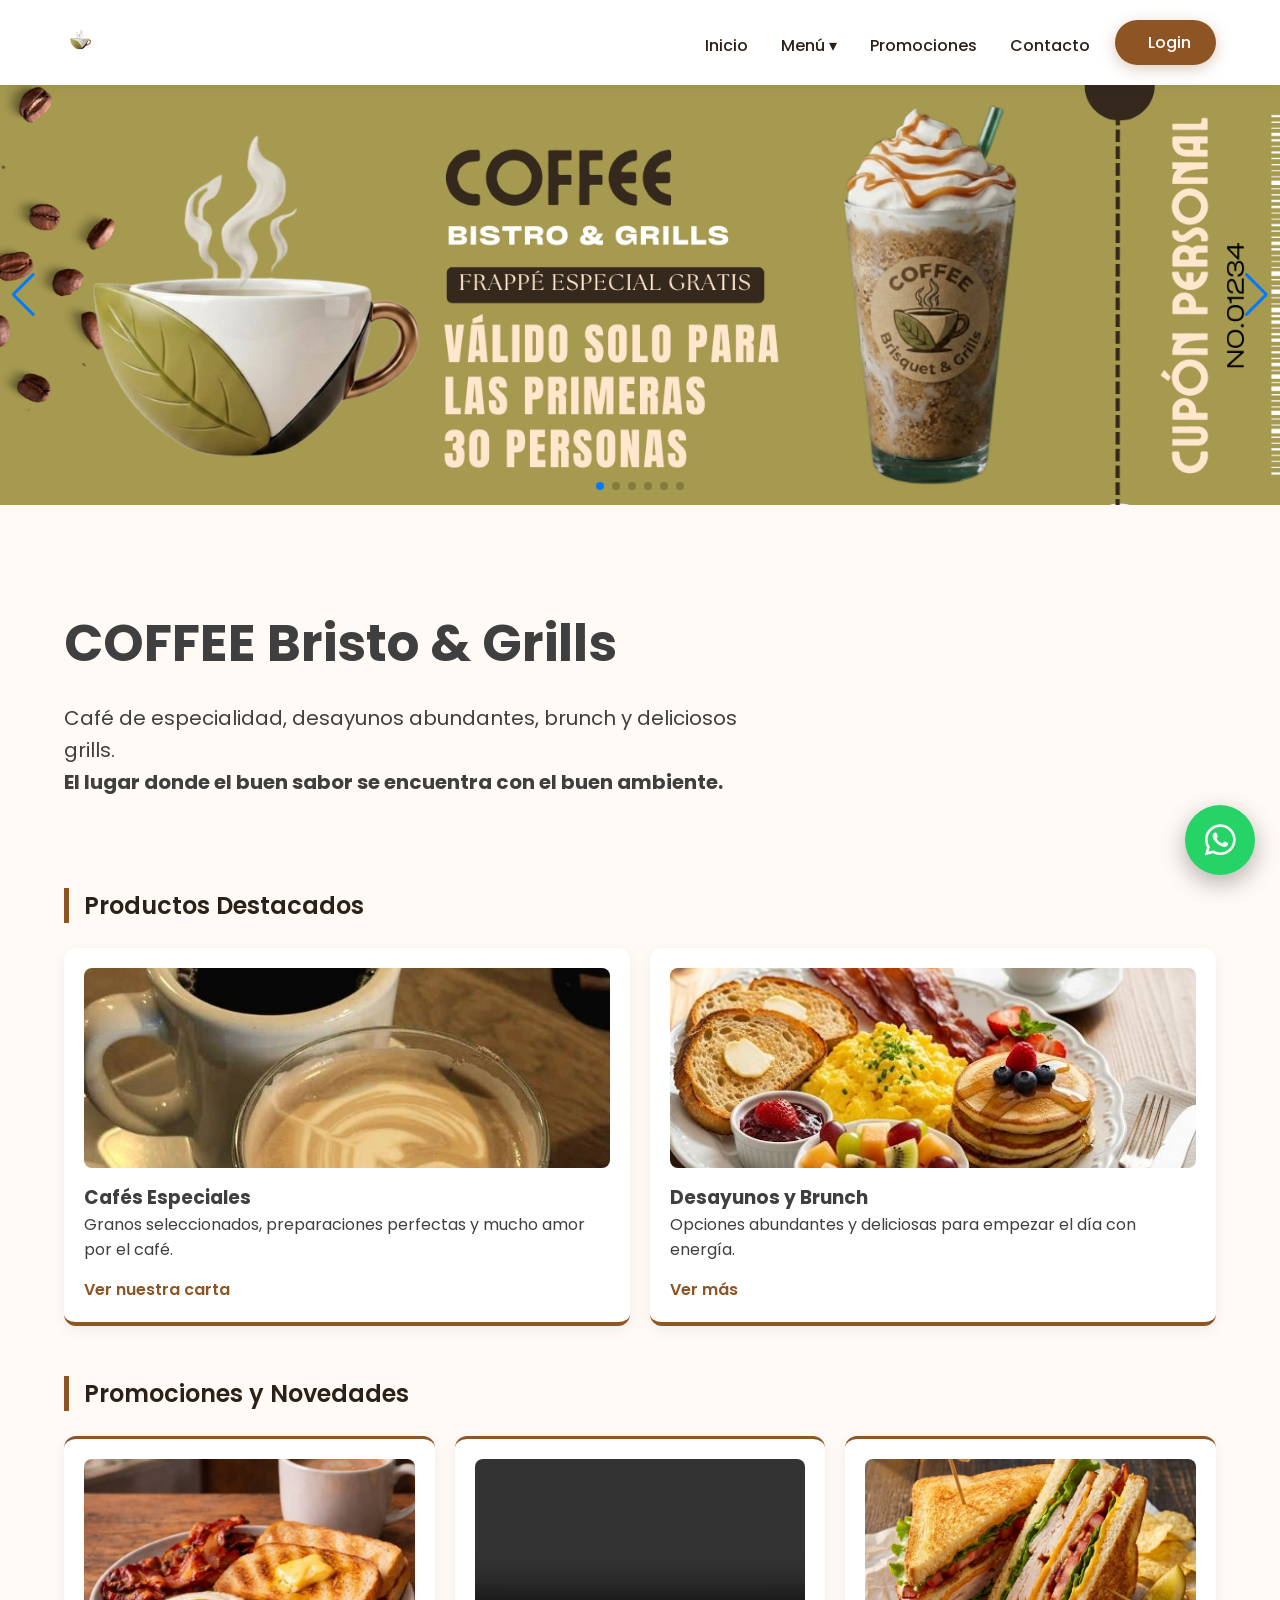
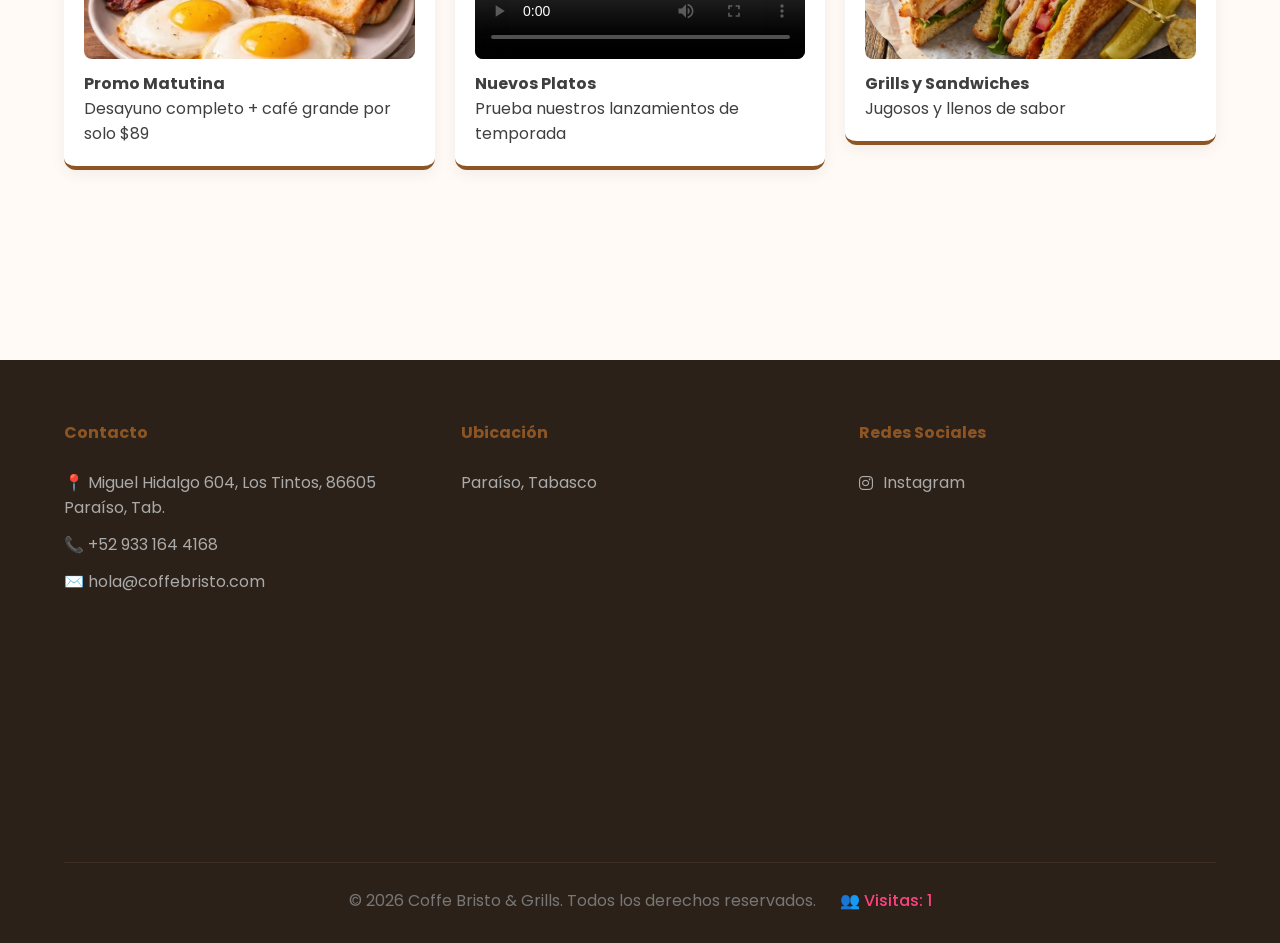
<file: index.html>
<!DOCTYPE html>
<html lang="es">
<head>
    <meta charset="UTF-8">
    <meta name="viewport" content="width=device-width, initial-scale=1.0">
    <title>COFFEE Bristo & Grills | Cafetería y Grill</title>
    <link href="https://fonts.googleapis.com/css2?family=Poppins:wght@300;400;600&display=swap" rel="stylesheet">
    <link rel="stylesheet" href="https://cdn-uicons.flaticon.com/uicons-regular-rounded/css/uicons-regular-rounded.css">
    <link rel="stylesheet" href="https://cdn-uicons.flaticon.com/uicons-solid-straight/css/uicons-solid-straight.css">
    <link rel="stylesheet" href="https://cdnjs.cloudflare.com/ajax/libs/font-awesome/6.5.1/css/all.min.css">
    <link rel="stylesheet" href="https://cdn.jsdelivr.net/npm/swiper@11/swiper-bundle.min.css" />
    <link rel="stylesheet" href="estilos_maquetacion.css">
    <link rel="icon" type="image/jpg" href="img/LOGO.png">

    <script async src="https://www.googletagmanager.com/gtag/js?id=G-0EHFLS73RC"></script>
    <script>
        window.dataLayer = window.dataLayer || [];
        function gtag(){dataLayer.push(arguments);}
        gtag('js', new Date());
        gtag('config', 'G-19TBM1LC04');
    </script>
</head>
<body>
    <header>
        <div class="container">
            <div class="logo">
                <a href="index.html">
                    <img src="img/LOGO.png" alt="COFFEE Bristo & Grills">
                </a>
            </div>
            <nav>
                <ul class="nav-menu">
                    <li><a href="index.html"><i class="fi fi-rr-home"></i> Inicio</a></li>
                    <li class="dropdown">
                        <a href="#"><i class="fi fi-rr-coffee"></i> Menú ▾</a>
                        <ul class="dropdown-content">
                            <li><a href="cafes.html">Cafés Especiales</a></li>
                            <li><a href="desayunos.html">Desayunos y Brunch</a></li>
                            <li><a href="grills.html">Grills y Platos Fuertes</a></li>
                            <li><a href="postres.html">Postres y Repostería</a></li>
                        </ul>
                    </li>
                    <li><a href="promociones.html"><i class="fi fi-rr-tags"></i> Promociones</a></li>
                    <li><a href="https://api.whatsapp.com/send/?phone=529332095207&text&type=phone_number&app_absent=0"><i class="fi fi-rr-phone-call"></i> Contacto</a></li>
                    <li><a href="login.html" class="btn-login"><i class="fi fi-rr-user"></i> Login</a></li>
                </ul>
            </nav>
        </div>
    </header>
    <div class="swiper mainBanner">
        <div class="swiper-wrapper">
            <div class="swiper-slide">
                <a href="#" class="banner-link">
                    <img src="banner/1.png" alt="Desayuno Especial">
                </a>
            </div>
            <div class="swiper-slide">
                <a href="#" class="banner-link">
                    <img src="banner/2.png" alt="Coffe Bristo & Grills">
                </a>
            </div>
            <div class="swiper-slide">
                <a href="#" class="banner-link">
                    <img src="banner/3.png" alt="Café Premium">
                </a>
            </div>
            <div class="swiper-slide">
                <a href="#" class="banner-link">
                    <img src="banner/4.png" alt="Banner 4">
                </a>
            </div>
            <div class="swiper-slide">
                <a href="#" class="banner-link">
                    <img src="banner/5.png" alt="Banner 5">
                </a>
            </div>
            <div class="swiper-slide">
                <a href="#" class="banner-link">
                    <img src="banner/6.png" alt="Banner 6">
                </a>
            </div>
        </div>
        <div class="swiper-button-next"></div>
        <div class="swiper-button-prev"></div>
        <div class="swiper-pagination"></div>
    </div>

    <main class="container" style="padding: 100px 0;">
        <h1 style="font-size: 3.2rem; margin-bottom: 20px; color: #3f3f3f;">COFFEE Bristo & Grills</h1>
        <p style="font-size: 1.25rem; max-width: 700px; margin-bottom: 50px; line-height: 1.6;">
            Café de especialidad, desayunos abundantes, brunch y deliciosos grills.<br>
            <strong>El lugar donde el buen sabor se encuentra con el buen ambiente.</strong>
        </p>

        <section class="seccion-info">
            <h2 class="titulo-seccion">Productos Destacados</h2>
            <div class="contenedor-dos">
                <div class="cuadro cuadro-grande">
                    <div class="imagen-placeholder">
                        <img src="img/1.jpg" alt="Café Especial">
                    </div>
                    <h3>Cafés Especiales</h3>
                    <p>Granos seleccionados, preparaciones perfectas y mucho amor por el café.</p>
                    <a href="#" class="leer-mas">Ver nuestra carta</a>
                </div>
                <div class="cuadro cuadro-grande">
                    <div class="imagen-placeholder">
                        <img src="img/2.jpg" alt="Brunch">
                    </div>
                    <h3>Desayunos y Brunch</h3>
                    <p>Opciones abundantes y deliciosas para empezar el día con energía.</p>
                    <a href="#" class="leer-mas">Ver más</a>
                </div>
            </div>

            <h2 class="titulo-seccion">Promociones y Novedades</h2>
            <div class="contenedor-tres">
                <div class="cuadro cuadro-pequeno">
                    <div class="media-container">
                        <img src="img/3.jpg" alt="Promo">
                    </div>
                    <h4>Promo Matutina</h4>
                    <p>Desayuno completo + café grande por solo $89</p>
                </div>
                <div class="cuadro cuadro-pequeno">
                    <div class="media-container">
                        <video controls>
                            <source src="img/video.mp4" type="video/mp4">
                        </video>
                    </div>
                    <h4>Nuevos Platos</h4>
                    <p>Prueba nuestros lanzamientos de temporada</p>
                </div>
                <div class="cuadro cuadro-pequeno">
                    <div class="media-container">
                        <img src="img/4.jpg" alt="Grill">
                    </div>
                    <h4>Grills y Sandwiches</h4>
                    <p>Jugosos y llenos de sabor</p>
                </div>
            </div>
        </section>
    </main>

    <footer>
        <div class="container">
            <div class="footer-grid">
                <div class="footer-col">
                    <h4>Contacto</h4>
                    <p>📍 Miguel Hidalgo 604, Los Tintos, 86605 Paraíso, Tab.</p>
                    <p>📞 +52 933 164 4168</p>
                    <p>✉️ hola@coffebristo.com</p>
                </div>
                <div class="footer-col">
                    <h4>Ubicación</h4>
                    <p>Paraíso, Tabasco</p>
                    <div class="mapa">
                    <iframe src="https://www.google.com/maps/embed?pb=!1m18!1m12!1m3!1d782.2231855548434!2d-93.21747702318471!3d18.395516758663007!2m3!1f0!2f0!3f0!3m2!1i1024!2i768!4f13.1!3m3!1m2!1s0x85ee8d1f876de695%3A0x96793f62039ae585!2sArezo%20Caf%C3%A9!5e0!3m2!1ses!2smx!4v1780804907635!5m2!1ses!2smx" width="400" height="300" style="border:0;" allowfullscreen="" loading="lazy" referrerpolicy="no-referrer-when-downgrade"></iframe>
                    </div>
                </div>
                <div class="footer-col">
                    <h4>Redes Sociales</h4>
                    <div class="redes-sociales">
                        <a href="https://www.instagram.com/bistroandgrillscoffee?igsh=cnJvYWkyNnRydXZz&utm_source=qr"><i class="fab fa-instagram"></i> Instagram</a>
                    </div>
                </div>
            </div>
            <div class="footer-bottom">
                &copy; 2026 Coffe Bristo & Grills. Todos los derechos reservados.
                <span id="contador-visitas" style="margin-left: 20px; font-weight: 500; color: #FF4081;"></span>
            </div>
        </div>
    </footer>

    <a href="https://wa.me/529332095207" class="whatsapp-float" target="_blank">
        <i class="fab fa-whatsapp"></i>
    </a>

    <script src="https://cdn.jsdelivr.net/npm/swiper@11/swiper-bundle.min.js"></script>
    <script src="banner.js"></script>

    <!-- Contador de visitas con LocalStorage -->
    <script>
        let visitas = localStorage.getItem("visitasCoffeBristo");
        if (visitas === null) {
            visitas = 0;
        }
        visitas++;
        localStorage.setItem("visitasCoffeBristo", visitas);
        document.getElementById("contador-visitas").textContent = "👥 Visitas: " + visitas;
    </script>
</body>
</html>
</file>
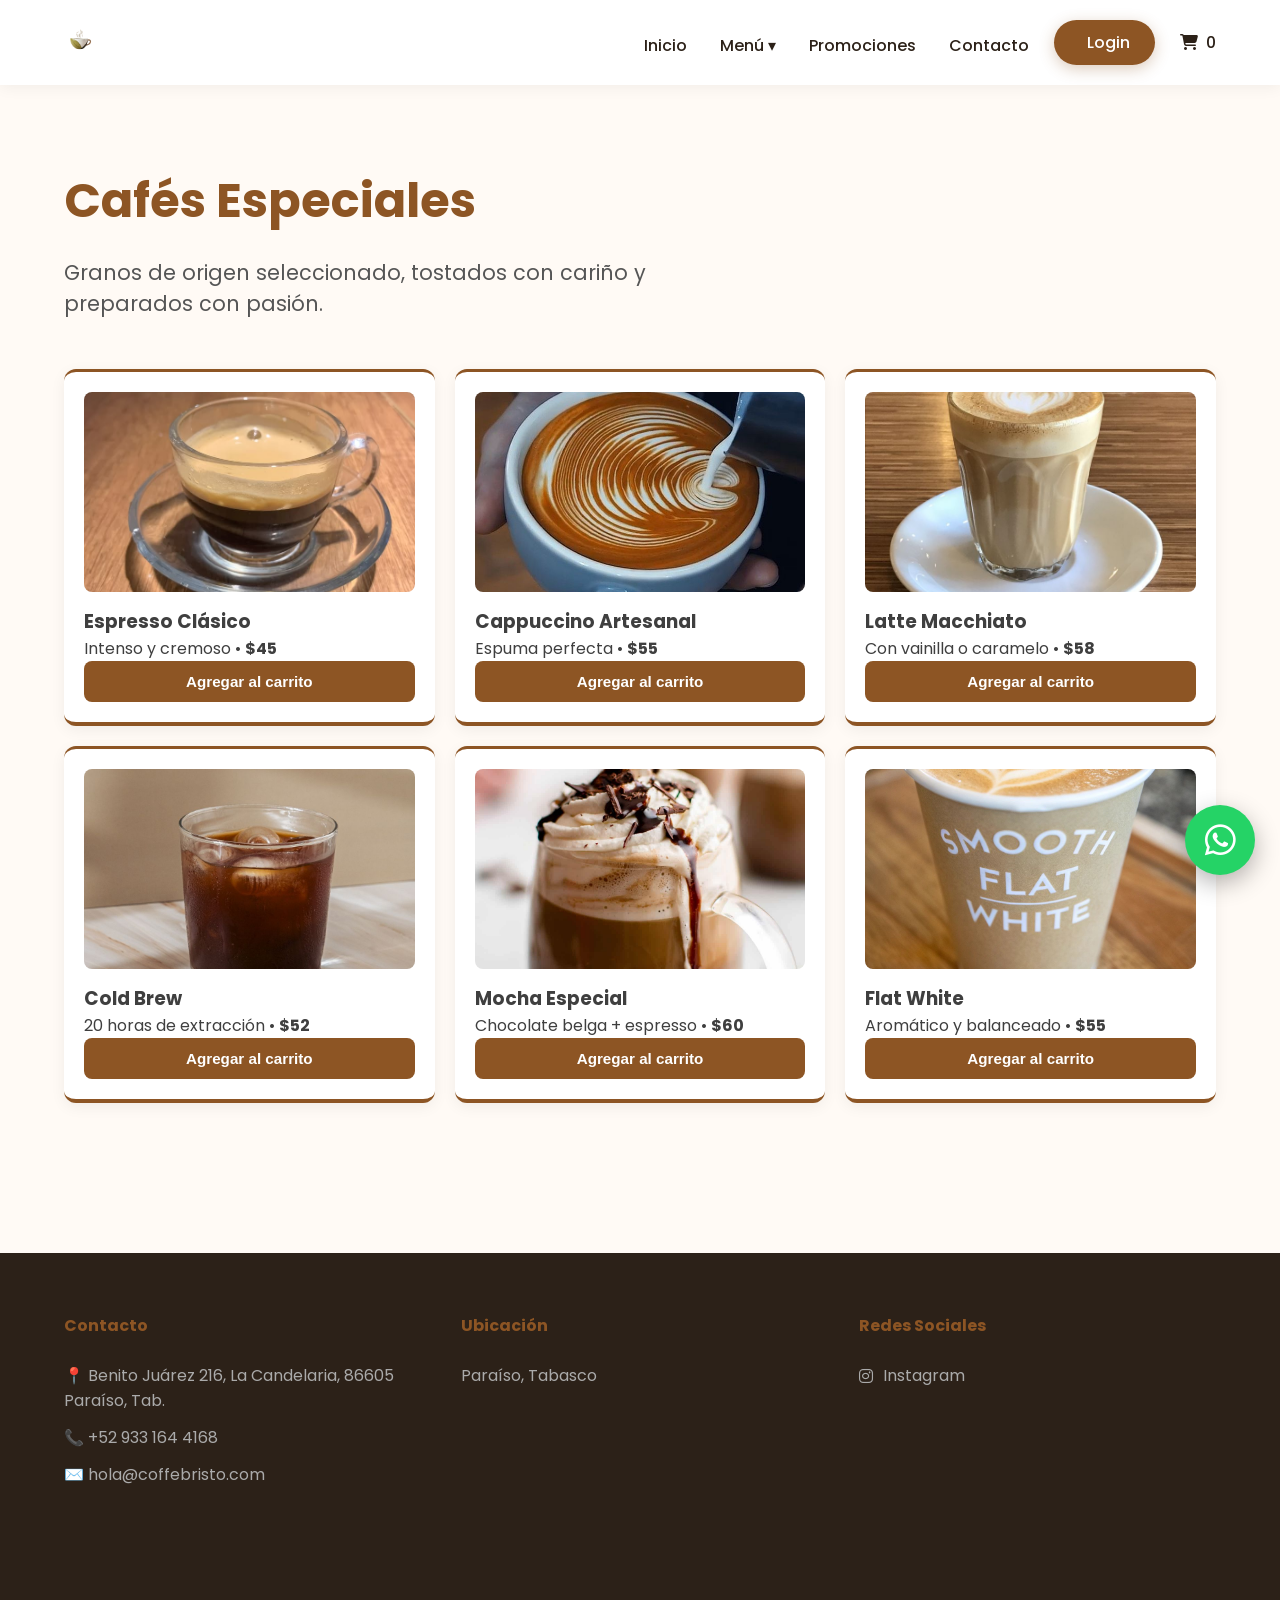
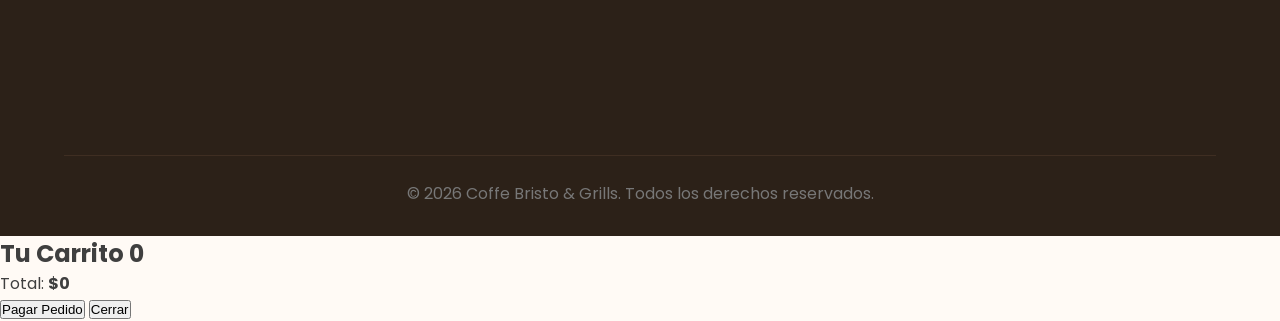
<file: cafes.html>
<!DOCTYPE html>
<html lang="es">
<head>
    <meta charset="UTF-8">
    <meta name="viewport" content="width=device-width, initial-scale=1.0">
    <title>Cafés Especiales | COFFEE Bristo & Grills</title>
    <link href="https://fonts.googleapis.com/css2?family=Poppins:wght@300;400;600&display=swap" rel="stylesheet">
    <link rel="stylesheet" href="https://cdn-uicons.flaticon.com/uicons-regular-rounded/css/uicons-regular-rounded.css">
    <link rel="stylesheet" href="https://cdnjs.cloudflare.com/ajax/libs/font-awesome/6.5.1/css/all.min.css">
    <link rel="stylesheet" href="estilos_maquetacion.css">
    <link rel="icon" type="image/jpg" href="img/LOGO.png">
</head>
<body>
    <!-- HEADER -->
    <header>
        <div class="container">
            <div class="logo">
                <a href="index.html">
                    <img src="img/LOGO.png" alt="COFFEE Bristo & Grills">
                </a>
            </div>
            <nav>
                <ul class="nav-menu">
                    <li><a href="index.html"><i class="fi fi-rr-home"></i> Inicio</a></li>
                    <li class="dropdown">
                        <a href="#"><i class="fi fi-rr-coffee"></i> Menú ▾</a>
                        <ul class="dropdown-content">
                            <li><a href="cafes.html">Cafés Especiales</a></li>
                            <li><a href="desayunos.html">Desayunos y Brunch</a></li>
                            <li><a href="grills.html">Grills y Platos Fuertes</a></li>
                            <li><a href="postres.html">Postres y Repostería</a></li>
                        </ul>
                    </li>
                    <li><a href="promociones.html"><i class="fi fi-rr-tags"></i> Promociones</a></li>
                    <li><a href="https://api.whatsapp.com/send/?phone=529331644168&text&type=phone_number&app_absent=0"><i class="fi fi-rr-phone-call"></i> Contacto</a></li>
                    <li><a href="login.html" class="btn-login"><i class="fi fi-rr-user"></i> Login</a></li>
                    <li><a href="#" id="cart-icon" class="cart-icon"><i class="fas fa-shopping-cart"></i> <span id="cart-count">0</span></a></li>
                </ul>
            </nav>
        </div>
    </header>

    <main class="container" style="padding: 80px 0 100px;">
        <h1 style="font-size: 3rem; color: #8D5524; margin-bottom: 20px;">Cafés Especiales</h1>
        <p style="font-size: 1.3rem; max-width: 700px; margin-bottom: 50px; color: #555;">
            Granos de origen seleccionado, tostados con cariño y preparados con pasión.
        </p>

        <div class="contenedor-tres">
            <div class="cuadro cuadro-pequeno">
                <div class="imagen-placeholder"><img src="img/11.jpg" alt="Espresso"></div>
                <h3>Espresso Clásico</h3>
                <p>Intenso y cremoso • <strong>$45</strong></p>
                <button class="add-to-cart" data-name="Espresso Clásico" data-price="45">Agregar al carrito</button>
            </div>
            <div class="cuadro cuadro-pequeno">
                <div class="imagen-placeholder"><img src="img/12.jpg" alt="Cappuccino"></div>
                <h3>Cappuccino Artesanal</h3>
                <p>Espuma perfecta • <strong>$55</strong></p>
                <button class="add-to-cart" data-name="Cappuccino Artesanal" data-price="55">Agregar al carrito</button>
            </div>
            <div class="cuadro cuadro-pequeno">
                <div class="imagen-placeholder"><img src="img/13.jpg" alt="Latte"></div>
                <h3>Latte Macchiato</h3>
                <p>Con vainilla o caramelo • <strong>$58</strong></p>
                <button class="add-to-cart" data-name="Latte Macchiato" data-price="58">Agregar al carrito</button>
            </div>
            <div class="cuadro cuadro-pequeno">
                <div class="imagen-placeholder"><img src="img/14.jpg" alt="Cold Brew"></div>
                <h3>Cold Brew</h3>
                <p>20 horas de extracción • <strong>$52</strong></p>
                <button class="add-to-cart" data-name="Cold Brew" data-price="52">Agregar al carrito</button>
            </div>
            <div class="cuadro cuadro-pequeno">
                <div class="imagen-placeholder"><img src="img/15.jpg" alt="Mocha"></div>
                <h3>Mocha Especial</h3>
                <p>Chocolate belga + espresso • <strong>$60</strong></p>
                <button class="add-to-cart" data-name="Mocha Especial" data-price="60">Agregar al carrito</button>
            </div>
            <div class="cuadro cuadro-pequeno">
                <div class="imagen-placeholder"><img src="img/16.jpg" alt="Flat White"></div>
                <h3>Flat White</h3>
                <p>Aromático y balanceado • <strong>$55</strong></p>
                <button class="add-to-cart" data-name="Flat White" data-price="55">Agregar al carrito</button>
            </div>
        </div>
    </main>

    <!-- FOOTER -->
    <footer>
        <div class="container">
            <div class="footer-grid">
                <div class="footer-col">
                    <h4>Contacto</h4>
                    <p>📍 Benito Juárez 216, La Candelaria, 86605 Paraíso, Tab.</p>
                    <p>📞 +52 933 164 4168</p>
                    <p>✉️ hola@coffebristo.com</p>
                </div>
                <div class="footer-col">
                    <h4>Ubicación</h4>
                    <p>Paraíso, Tabasco</p>
                    <div class="mapa">
                        <iframe src="https://www.google.com/maps/embed?pb=!1m18!1m12!1m3!1d3785.9421249819943!2d-93.21719478960398!3d18.3954849826017!2m3!1f0!2f0!3f0!3m2!1i1024!2i768!4f13.1!3m3!1m2!1s0x85ee8cd43c8d1bd9%3A0x80d4d2b77e16ad9!2sParque%20Venustiano%20Carranza!5e0!3m2!1ses!2smx!4v1780026919325!5m2!1ses!2smx" width="400" height="300" style="border:0;" allowfullscreen="" loading="lazy"></iframe>
                    </div>
                </div>
                <div class="footer-col">
                    <h4>Redes Sociales</h4>
                    <div class="redes-sociales">
                        <a href="https://www.instagram.com/coffebristo"><i class="fab fa-instagram"></i> Instagram</a>
                    </div>
                </div>
            </div>
            <div class="footer-bottom">
                &copy; 2026 Coffe Bristo & Grills. Todos los derechos reservados.
            </div>
        </div>
    </footer>

    <!-- CARRITO MODAL -->
    <div id="cart-modal" class="cart-modal">
        <div class="cart-content">
            <h2>Tu Carrito <span id="modal-cart-count">0</span></h2>
            <div id="cart-items"></div>
            <div class="cart-total">Total: <strong id="cart-total">$0</strong></div>
            <button class="btn-comprar" onclick="checkout()">Pagar Pedido</button>
            <button onclick="closeCart()">Cerrar</button>
        </div>
    </div>

    <a href="https://wa.me/529331644168" class="whatsapp-float" target="_blank">
        <i class="fab fa-whatsapp"></i>
    </a>

    <script>
        // === CARRITO JS ===
        let cart = JSON.parse(localStorage.getItem('coffeBristoCart')) || [];

        function updateCartCount() {
            const count = cart.reduce((sum, item) => sum + item.quantity, 0);
            const countEl = document.getElementById('cart-count');
            if (countEl) countEl.textContent = count;
        }

        function addToCart(name, price) {
            const existing = cart.find(item => item.name === name);
            if (existing) {
                existing.quantity += 1;
            } else {
                cart.push({ name, price: parseFloat(price), quantity: 1 });
            }
            localStorage.setItem('coffeBristoCart', JSON.stringify(cart));
            updateCartCount();
            alert(`${name} agregado al carrito`);
        }

        function renderCart() {
            const container = document.getElementById('cart-items');
            container.innerHTML = '';
            let total = 0;

            cart.forEach((item, index) => {
                total += item.price * item.quantity;
                container.innerHTML += `
                    <div class="cart-item">
                        <span>${item.name}</span>
                        <span>$${item.price} × ${item.quantity}</span>
                        <button onclick="changeQuantity(${index}, -1)">-</button>
                        <button onclick="changeQuantity(${index}, 1)">+</button>
                        <button onclick="removeFromCart(${index})">Eliminar</button>
                    </div>
                `;
            });

            document.getElementById('cart-total').textContent = `$${total}`;
            document.getElementById('modal-cart-count').textContent = cart.length;
        }

        function changeQuantity(index, change) {
            cart[index].quantity += change;
            if (cart[index].quantity < 1) cart.splice(index, 1);
            localStorage.setItem('coffeBristoCart', JSON.stringify(cart));
            renderCart();
            updateCartCount();
        }

        function removeFromCart(index) {
            cart.splice(index, 1);
            localStorage.setItem('coffeBristoCart', JSON.stringify(cart));
            renderCart();
            updateCartCount();
        }

        function openCart() {
            renderCart();
            document.getElementById('cart-modal').style.display = 'flex';
        }

        function closeCart() {
            document.getElementById('cart-modal').style.display = 'none';
        }

        function checkout() {
            if (cart.length === 0) return alert("El carrito está vacío");
            alert("¡Gracias por tu pedido! Te contactaremos por WhatsApp para confirmar.");
            cart = [];
            localStorage.setItem('coffeBristoCart', JSON.stringify(cart));
            closeCart();
            updateCartCount();
        }

        // Eventos
        document.querySelectorAll('.add-to-cart').forEach(btn => {
            btn.addEventListener('click', () => {
                const name = btn.getAttribute('data-name');
                const price = btn.getAttribute('data-price');
                addToCart(name, price);
            });
        });

        document.getElementById('cart-icon').addEventListener('click', (e) => {
            e.preventDefault();
            openCart();
        });

        // Inicializar contador
        updateCartCount();
    </script>
</body>
</html>
</file>
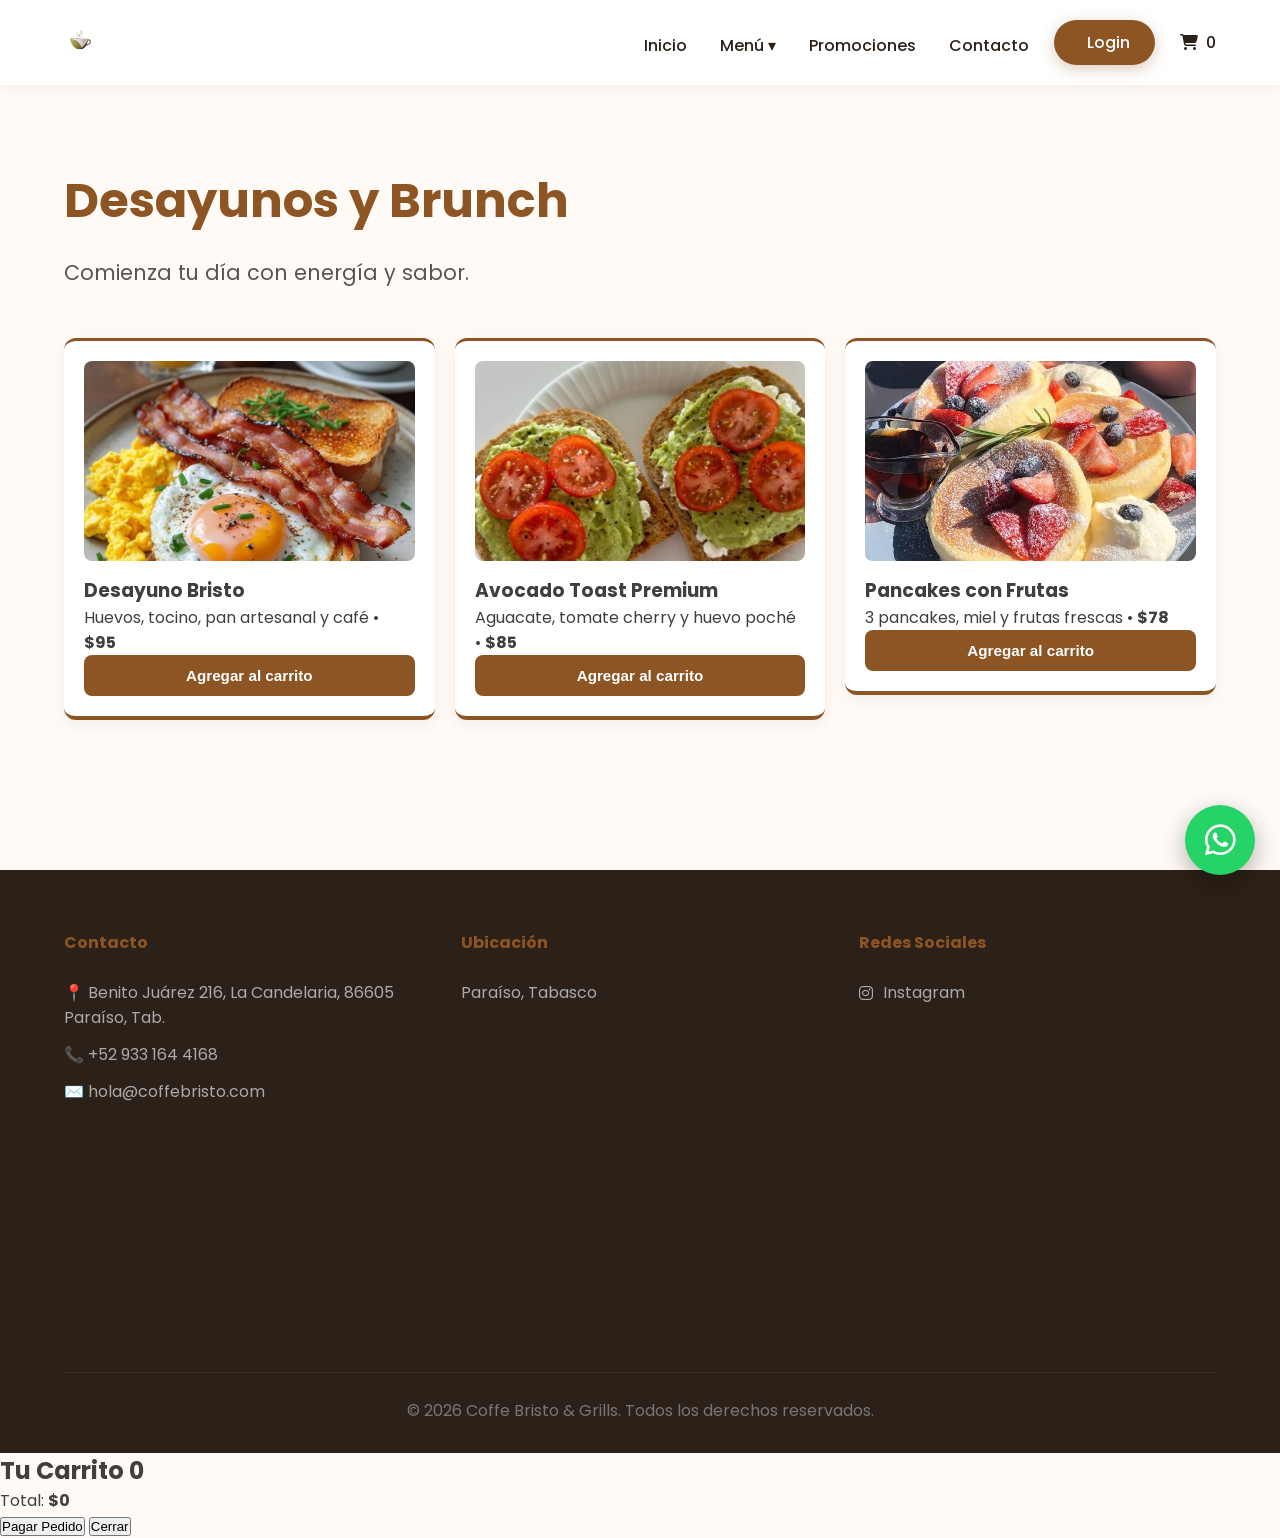
<file: desayunos.html>
<!DOCTYPE html>
<html lang="es">
<head>
    <meta charset="UTF-8">
    <meta name="viewport" content="width=device-width, initial-scale=1.0">
    <title>Desayunos y Brunch | Coffe Bristo & Grills</title>
    <link href="https://fonts.googleapis.com/css2?family=Poppins:wght@300;400;600&display=swap" rel="stylesheet">
    <link rel="stylesheet" href="https://cdn-uicons.flaticon.com/uicons-regular-rounded/css/uicons-regular-rounded.css">
    <link rel="stylesheet" href="https://cdnjs.cloudflare.com/ajax/libs/font-awesome/6.5.1/css/all.min.css">
    <link rel="stylesheet" href="estilos_maquetacion.css">
    <link rel="icon" type="image/jpg" href="img/LOGO.png">
</head>
<body>
    <header>
        <div class="container">
            <div class="logo">
                <a href="index.html">
                    <img src="img/LOGO.png" alt="COFFEE Bristo & Grills">
                </a>
            </div>
            <nav>
                <ul class="nav-menu">
                    <li><a href="index.html"><i class="fi fi-rr-home"></i> Inicio</a></li>
                    <li class="dropdown">
                        <a href="#"><i class="fi fi-rr-coffee"></i> Menú ▾</a>
                        <ul class="dropdown-content">
                            <li><a href="cafes.html">Cafés Especiales</a></li>
                            <li><a href="desayunos.html">Desayunos y Brunch</a></li>
                            <li><a href="grills.html">Grills y Platos Fuertes</a></li>
                            <li><a href="postres.html">Postres y Repostería</a></li>
                        </ul>
                    </li>
                    <li><a href="promociones.html"><i class="fi fi-rr-tags"></i> Promociones</a></li>
                    <li><a href="https://api.whatsapp.com/send/?phone=529331644168&text&type=phone_number&app_absent=0"><i class="fi fi-rr-phone-call"></i> Contacto</a></li>
                    <li><a href="login.html" class="btn-login"><i class="fi fi-rr-user"></i> Login</a></li>
                    <li><a href="#" id="cart-icon" class="cart-icon"><i class="fas fa-shopping-cart"></i> <span id="cart-count">0</span></a></li>
                </ul>
            </nav>
        </div>
    </header>

    <main class="container" style="padding: 80px 0 100px;">
        <h1 style="font-size: 3rem; color: #8D5524; margin-bottom: 20px;">Desayunos y Brunch</h1>
        <p style="font-size: 1.3rem; max-width: 700px; margin-bottom: 50px; color: #555;">
            Comienza tu día con energía y sabor.
        </p>

        <div class="contenedor-tres">
            <div class="cuadro cuadro-pequeno">
                <div class="imagen-placeholder"><img src="img/17.jpg" alt="Desayuno"></div>
                <h3>Desayuno Bristo</h3>
                <p>Huevos, tocino, pan artesanal y café • <strong>$95</strong></p>
                <button class="add-to-cart" data-name="Desayuno Bristo" data-price="95">Agregar al carrito</button>
            </div>
            <div class="cuadro cuadro-pequeno">
                <div class="imagen-placeholder"><img src="img/18.jpg" alt="Avocado"></div>
                <h3>Avocado Toast Premium</h3>
                <p>Aguacate, tomate cherry y huevo poché • <strong>$85</strong></p>
                <button class="add-to-cart" data-name="Avocado Toast Premium" data-price="85">Agregar al carrito</button>
            </div>
            <div class="cuadro cuadro-pequeno">
                <div class="imagen-placeholder"><img src="img/19.jpg" alt="Pancakes"></div>
                <h3>Pancakes con Frutas</h3>
                <p>3 pancakes, miel y frutas frescas • <strong>$78</strong></p>
                <button class="add-to-cart" data-name="Pancakes con Frutas" data-price="78">Agregar al carrito</button>
            </div>
            <!-- Agrega más productos aquí si deseas -->
        </div>
    </main>

    <!-- FOOTER -->
    <footer>
        <div class="container">
            <div class="footer-grid">
                <div class="footer-col">
                    <h4>Contacto</h4>
                    <p>📍 Benito Juárez 216, La Candelaria, 86605 Paraíso, Tab.</p>
                    <p>📞 +52 933 164 4168</p>
                    <p>✉️ hola@coffebristo.com</p>
                </div>
                <div class="footer-col">
                    <h4>Ubicación</h4>
                    <p>Paraíso, Tabasco</p>
                    <div class="mapa">
                        <iframe src="https://www.google.com/maps/embed?pb=!1m18!1m12!1m3!1d3785.9421249819943!2d-93.21719478960398!3d18.3954849826017!2m3!1f0!2f0!3f0!3m2!1i1024!2i768!4f13.1!3m3!1m2!1s0x85ee8cd43c8d1bd9%3A0x80d4d2b77e16ad9!2sParque%20Venustiano%20Carranza!5e0!3m2!1ses!2smx!4v1780026919325!5m2!1ses!2smx" width="400" height="300" style="border:0;" allowfullscreen="" loading="lazy"></iframe>
                    </div>
                </div>
                <div class="footer-col">
                    <h4>Redes Sociales</h4>
                    <div class="redes-sociales">
                        <a href="https://www.instagram.com/coffebristo"><i class="fab fa-instagram"></i> Instagram</a>
                    </div>
                </div>
            </div>
            <div class="footer-bottom">
                &copy; 2026 Coffe Bristo & Grills. Todos los derechos reservados.
            </div>
        </div>
    </footer>

    <!-- CARRITO MODAL -->
    <div id="cart-modal" class="cart-modal">
        <div class="cart-content">
            <h2>Tu Carrito <span id="modal-cart-count">0</span></h2>
            <div id="cart-items"></div>
            <div class="cart-total">Total: <strong id="cart-total">$0</strong></div>
            <button class="btn-comprar" onclick="checkout()">Pagar Pedido</button>
            <button onclick="closeCart()">Cerrar</button>
        </div>
    </div>

    <a href="https://wa.me/529331644168" class="whatsapp-float" target="_blank">
        <i class="fab fa-whatsapp"></i>
    </a>

    <script>
        // === CARRITO JS ===
        let cart = JSON.parse(localStorage.getItem('coffeBristoCart')) || [];

        function updateCartCount() {
            const count = cart.reduce((sum, item) => sum + item.quantity, 0);
            document.getElementById('cart-count').textContent = count;
        }

        function addToCart(name, price) {
            const existing = cart.find(item => item.name === name);
            if (existing) {
                existing.quantity += 1;
            } else {
                cart.push({ name, price: parseFloat(price), quantity: 1 });
            }
            localStorage.setItem('coffeBristoCart', JSON.stringify(cart));
            updateCartCount();
            alert(`${name} agregado al carrito`);
        }

        function renderCart() {
            const container = document.getElementById('cart-items');
            container.innerHTML = '';
            let total = 0;

            cart.forEach((item, index) => {
                total += item.price * item.quantity;
                container.innerHTML += `
                    <div class="cart-item">
                        <span>${item.name}</span>
                        <span>$${item.price} × ${item.quantity}</span>
                        <button onclick="changeQuantity(${index}, -1)">-</button>
                        <button onclick="changeQuantity(${index}, 1)">+</button>
                        <button onclick="removeFromCart(${index})">Eliminar</button>
                    </div>
                `;
            });

            document.getElementById('cart-total').textContent = `$${total}`;
            document.getElementById('modal-cart-count').textContent = cart.length;
        }

        function changeQuantity(index, change) {
            cart[index].quantity += change;
            if (cart[index].quantity < 1) cart.splice(index, 1);
            localStorage.setItem('coffeBristoCart', JSON.stringify(cart));
            renderCart();
            updateCartCount();
        }

        function removeFromCart(index) {
            cart.splice(index, 1);
            localStorage.setItem('coffeBristoCart', JSON.stringify(cart));
            renderCart();
            updateCartCount();
        }

        function openCart() {
            renderCart();
            document.getElementById('cart-modal').style.display = 'flex';
        }

        function closeCart() {
            document.getElementById('cart-modal').style.display = 'none';
        }

        function checkout() {
            if (cart.length === 0) return alert("El carrito está vacío");
            alert("¡Gracias por tu pedido! Te contactaremos por WhatsApp.");
            cart = [];
            localStorage.setItem('coffeBristoCart', JSON.stringify(cart));
            closeCart();
            updateCartCount();
        }

        // Eventos
        document.querySelectorAll('.add-to-cart').forEach(btn => {
            btn.addEventListener('click', () => {
                const name = btn.getAttribute('data-name');
                const price = btn.getAttribute('data-price');
                addToCart(name, price);
            });
        });

        document.getElementById('cart-icon').addEventListener('click', (e) => {
            e.preventDefault();
            openCart();
        });

        updateCartCount();
    </script>
</body>
</html>
</file>
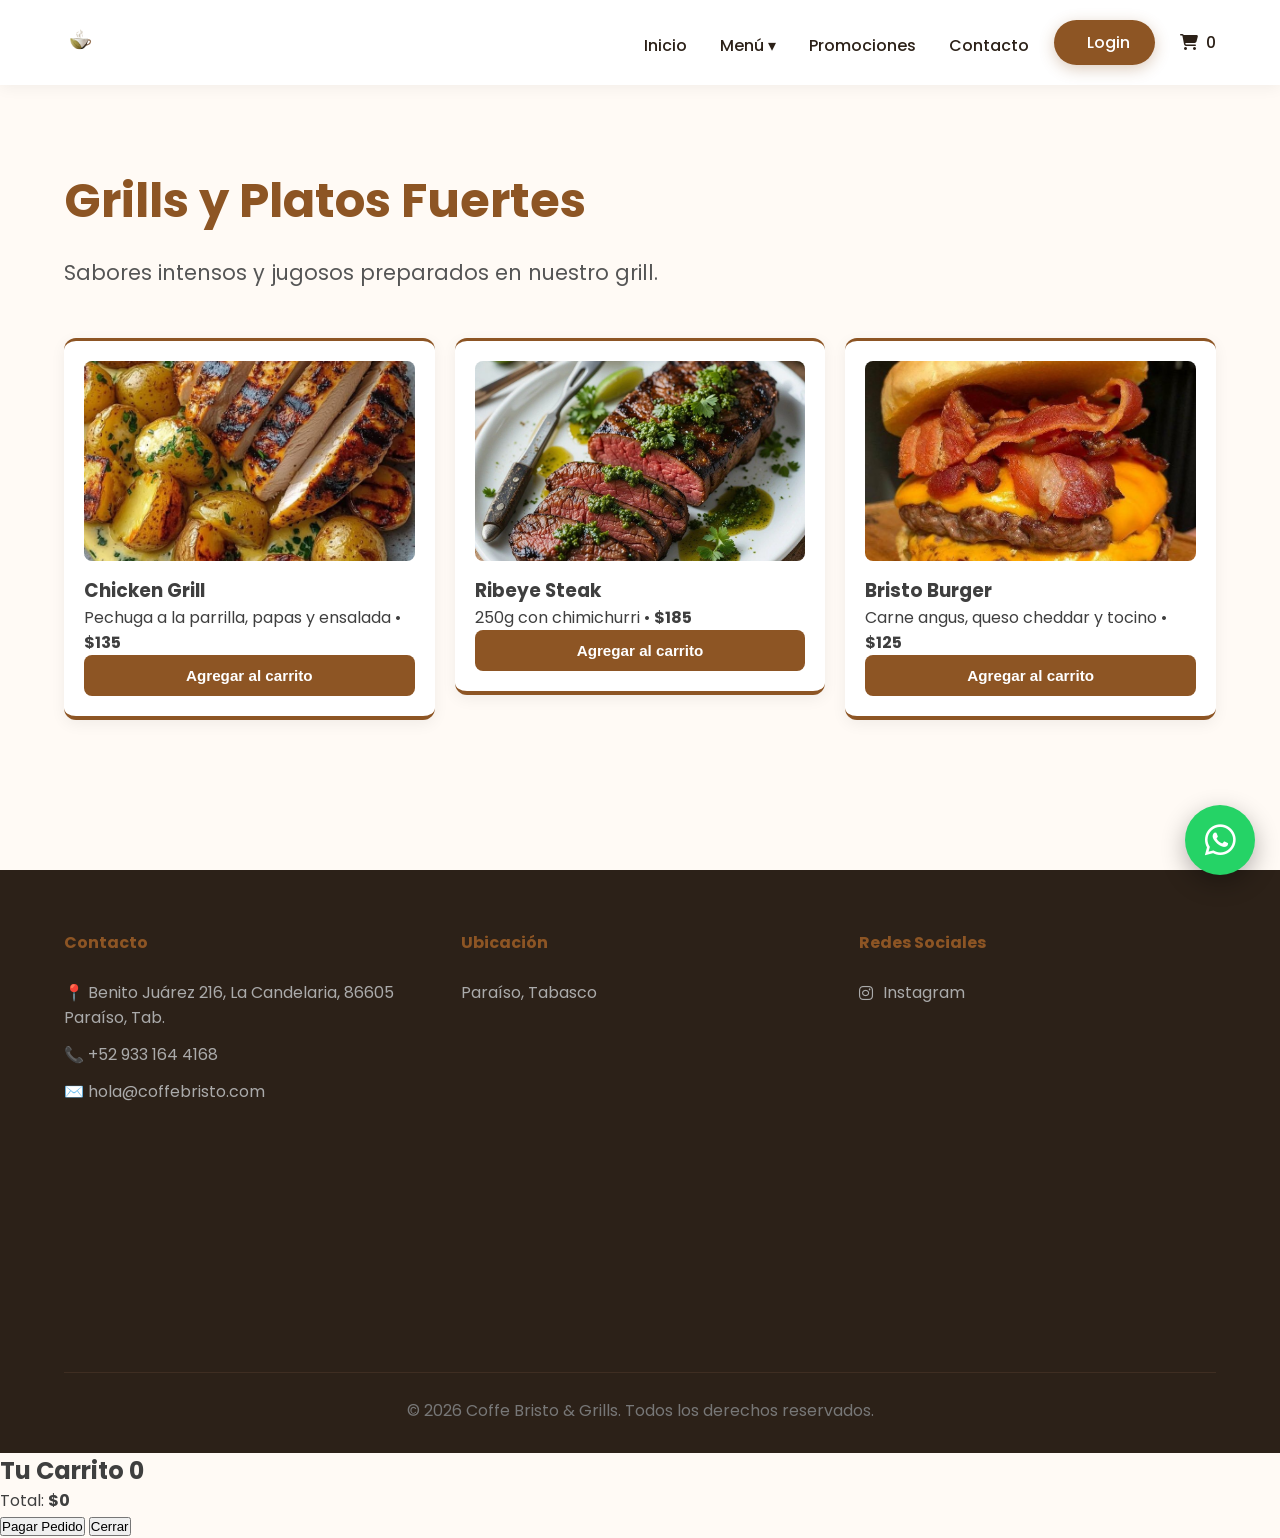
<file: grills.html>
<!DOCTYPE html>
<html lang="es">
<head>
    <meta charset="UTF-8">
    <meta name="viewport" content="width=device-width, initial-scale=1.0">
    <title>Grills y Platos Fuertes | Coffe Bristo & Grills</title>
    <link href="https://fonts.googleapis.com/css2?family=Poppins:wght@300;400;600&display=swap" rel="stylesheet">
    <link rel="stylesheet" href="https://cdn-uicons.flaticon.com/uicons-regular-rounded/css/uicons-regular-rounded.css">
    <link rel="stylesheet" href="https://cdnjs.cloudflare.com/ajax/libs/font-awesome/6.5.1/css/all.min.css">
    <link rel="stylesheet" href="estilos_maquetacion.css">
    <link rel="icon" type="image/jpg" href="img/LOGO.png">
</head>
<body>
    <header>
        <div class="container">
            <div class="logo">
                <a href="index.html">
                    <img src="img/LOGO.png" alt="COFFEE Bristo & Grills">
                </a>
            </div>
            <nav>
                <ul class="nav-menu">
                    <li><a href="index.html"><i class="fi fi-rr-home"></i> Inicio</a></li>
                    <li class="dropdown">
                        <a href="#"><i class="fi fi-rr-coffee"></i> Menú ▾</a>
                        <ul class="dropdown-content">
                            <li><a href="cafes.html">Cafés Especiales</a></li>
                            <li><a href="desayunos.html">Desayunos y Brunch</a></li>
                            <li><a href="grills.html">Grills y Platos Fuertes</a></li>
                            <li><a href="postres.html">Postres y Repostería</a></li>
                        </ul>
                    </li>
                    <li><a href="promociones.html"><i class="fi fi-rr-tags"></i> Promociones</a></li>
                    <li><a href="https://api.whatsapp.com/send/?phone=529331644168&text&type=phone_number&app_absent=0"><i class="fi fi-rr-phone-call"></i> Contacto</a></li>
                    <li><a href="login.html" class="btn-login"><i class="fi fi-rr-user"></i> Login</a></li>
                    <li><a href="#" id="cart-icon" class="cart-icon"><i class="fas fa-shopping-cart"></i> <span id="cart-count">0</span></a></li>
                </ul>
            </nav>
        </div>
    </header>

    <main class="container" style="padding: 80px 0 100px;">
        <h1 style="font-size: 3rem; color: #8D5524; margin-bottom: 20px;">Grills y Platos Fuertes</h1>
        <p style="font-size: 1.3rem; max-width: 700px; margin-bottom: 50px; color: #555;">
            Sabores intensos y jugosos preparados en nuestro grill.
        </p>

        <div class="contenedor-tres">
            <div class="cuadro cuadro-pequeno">
                <div class="imagen-placeholder"><img src="img/20.jpg" alt="Grill"></div>
                <h3>Chicken Grill</h3>
                <p>Pechuga a la parrilla, papas y ensalada • <strong>$135</strong></p>
                <button class="add-to-cart" data-name="Chicken Grill" data-price="135">Agregar al carrito</button>
            </div>
            <div class="cuadro cuadro-pequeno">
                <div class="imagen-placeholder"><img src="img/21.jpg" alt="Ribeye"></div>
                <h3>Ribeye Steak</h3>
                <p>250g con chimichurri • <strong>$185</strong></p>
                <button class="add-to-cart" data-name="Ribeye Steak" data-price="185">Agregar al carrito</button>
            </div>
            <div class="cuadro cuadro-pequeno">
                <div class="imagen-placeholder"><img src="img/22.jpg" alt="Burger"></div>
                <h3>Bristo Burger</h3>
                <p>Carne angus, queso cheddar y tocino • <strong>$125</strong></p>
                <button class="add-to-cart" data-name="Brsto Burger" data-price="125">Agregar al carrito</button>
            </div>
    </main>

    <!-- FOOTER -->
    <footer>
        <div class="container">
            <div class="footer-grid">
                <div class="footer-col">
                    <h4>Contacto</h4>
                    <p>📍 Benito Juárez 216, La Candelaria, 86605 Paraíso, Tab.</p>
                    <p>📞 +52 933 164 4168</p>
                    <p>✉️ hola@coffebristo.com</p>
                </div>
                <div class="footer-col">
                    <h4>Ubicación</h4>
                    <p>Paraíso, Tabasco</p>
                    <div class="mapa">
                        <iframe src="https://www.google.com/maps/embed?pb=!1m18!1m12!1m3!1d3785.9421249819943!2d-93.21719478960398!3d18.3954849826017!2m3!1f0!2f0!3f0!3m2!1i1024!2i768!4f13.1!3m3!1m2!1s0x85ee8cd43c8d1bd9%3A0x80d4d2b77e16ad9!2sParque%20Venustiano%20Carranza!5e0!3m2!1ses!2smx!4v1780026919325!5m2!1ses!2smx" width="400" height="300" style="border:0;" allowfullscreen="" loading="lazy"></iframe>
                    </div>
                </div>
                <div class="footer-col">
                    <h4>Redes Sociales</h4>
                    <div class="redes-sociales">
                        <a href="https://www.instagram.com/coffebristo"><i class="fab fa-instagram"></i> Instagram</a>
                    </div>
                </div>
            </div>
            <div class="footer-bottom">
                &copy; 2026 Coffe Bristo & Grills. Todos los derechos reservados.
            </div>
        </div>
    </footer>

    <!-- CARRITO MODAL -->
    <div id="cart-modal" class="cart-modal">
        <div class="cart-content">
            <h2>Tu Carrito <span id="modal-cart-count">0</span></h2>
            <div id="cart-items"></div>
            <div class="cart-total">Total: <strong id="cart-total">$0</strong></div>
            <button class="btn-comprar" onclick="checkout()">Pagar Pedido</button>
            <button onclick="closeCart()">Cerrar</button>
        </div>
    </div>

    <a href="https://wa.me/529331644168" class="whatsapp-float" target="_blank">
        <i class="fab fa-whatsapp"></i>
    </a>

    <script>
        // === CARRITO JS (igual en todas las páginas) ===
        let cart = JSON.parse(localStorage.getItem('coffeBristoCart')) || [];

        function updateCartCount() {
            const count = cart.reduce((sum, item) => sum + item.quantity, 0);
            document.getElementById('cart-count').textContent = count;
        }

        function addToCart(name, price) {
            const existing = cart.find(item => item.name === name);
            if (existing) {
                existing.quantity += 1;
            } else {
                cart.push({ name, price: parseFloat(price), quantity: 1 });
            }
            localStorage.setItem('coffeBristoCart', JSON.stringify(cart));
            updateCartCount();
            alert(`${name} agregado al carrito`);
        }

        function renderCart() {
            const container = document.getElementById('cart-items');
            container.innerHTML = '';
            let total = 0;

            cart.forEach((item, index) => {
                total += item.price * item.quantity;
                container.innerHTML += `
                    <div class="cart-item">
                        <span>${item.name}</span>
                        <span>$${item.price} × ${item.quantity}</span>
                        <button onclick="changeQuantity(${index}, -1)">-</button>
                        <button onclick="changeQuantity(${index}, 1)">+</button>
                        <button onclick="removeFromCart(${index})">Eliminar</button>
                    </div>
                `;
            });

            document.getElementById('cart-total').textContent = `$${total}`;
            document.getElementById('modal-cart-count').textContent = cart.length;
        }

        function changeQuantity(index, change) {
            cart[index].quantity += change;
            if (cart[index].quantity < 1) cart.splice(index, 1);
            localStorage.setItem('coffeBristoCart', JSON.stringify(cart));
            renderCart();
            updateCartCount();
        }

        function removeFromCart(index) {
            cart.splice(index, 1);
            localStorage.setItem('coffeBristoCart', JSON.stringify(cart));
            renderCart();
            updateCartCount();
        }

        function openCart() {
            renderCart();
            document.getElementById('cart-modal').style.display = 'flex';
        }

        function closeCart() {
            document.getElementById('cart-modal').style.display = 'none';
        }

        function checkout() {
            if (cart.length === 0) return alert("El carrito está vacío");
            alert("¡Gracias por tu pedido! Te contactaremos por WhatsApp para confirmar.");
            cart = [];
            localStorage.setItem('coffeBristoCart', JSON.stringify(cart));
            closeCart();
            updateCartCount();
        }

        // Eventos
        document.querySelectorAll('.add-to-cart').forEach(btn => {
            btn.addEventListener('click', () => {
                const name = btn.getAttribute('data-name');
                const price = btn.getAttribute('data-price');
                addToCart(name, price);
            });
        });

        document.getElementById('cart-icon').addEventListener('click', (e) => {
            e.preventDefault();
            openCart();
        });

        updateCartCount();
    </script>
</body>
</html>
</file>
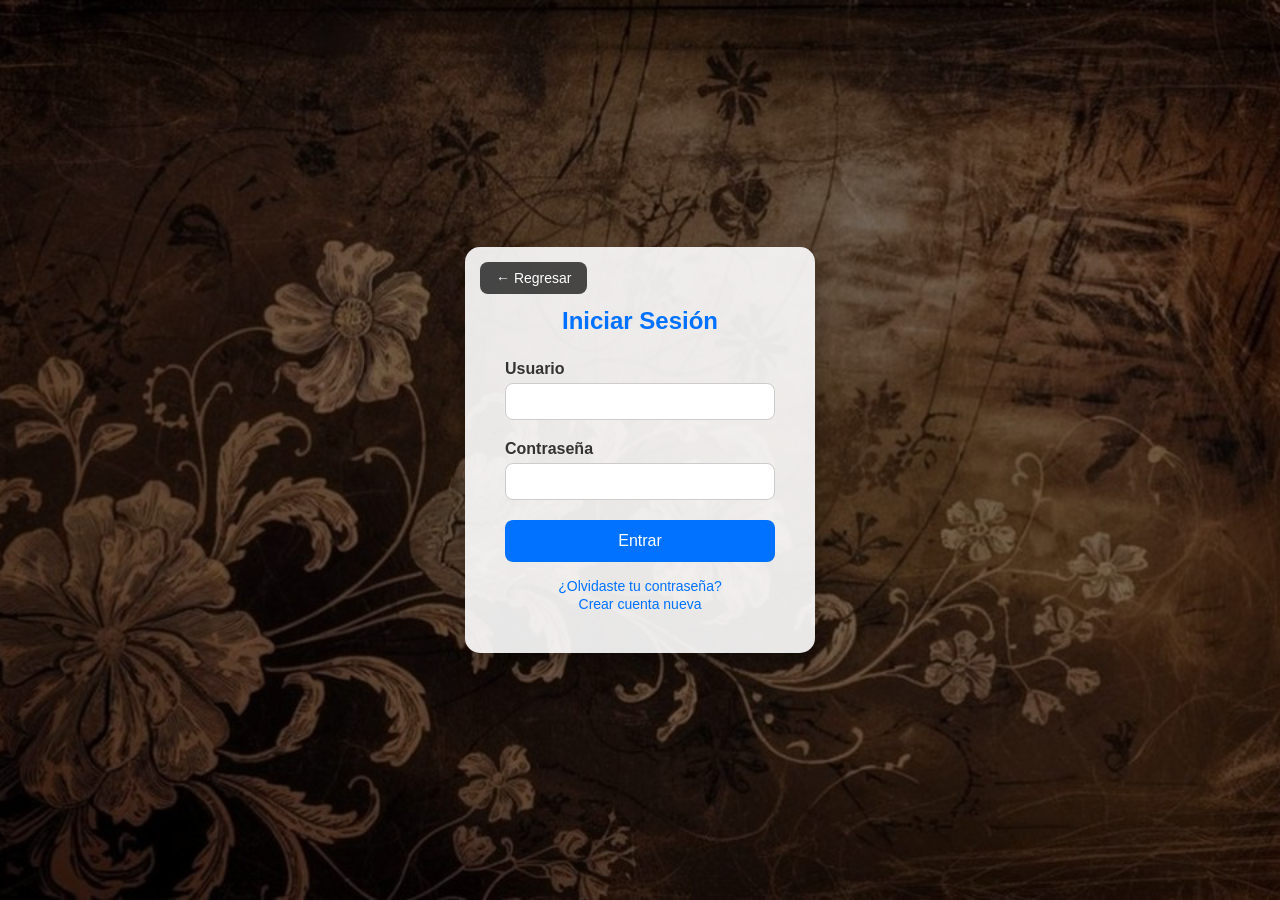
<file: login.html>
<!DOCTYPE html>
<html lang="es">
<head>
  <meta charset="UTF-8" />
  <meta name="viewport" content="width=device-width, initial-scale=1.0"/>
  <title>Iniciar Sesión</title>
  <style>
    * {
      box-sizing: border-box;
      margin: 0;
      padding: 0;
    }

    body {
      font-family: 'Segoe UI', Tahoma, Geneva, Verdana, sans-serif;
      height: 100vh;
      background: url('img/login.jpg') no-repeat center center fixed;
      background-size: cover;
      position: relative;
    }

    body::before {
      content: "";
      position: absolute;
      top: 0;
      left: 0;
      height: 100%;
      width: 100%;
      background-color: rgba(0, 0, 0, 0.5);
      z-index: 0;
    }

    .login-box {
      position: relative;
      z-index: 1;
      background-color: rgba(255, 255, 255, 0.9);
      padding: 40px;
      border-radius: 15px;
      box-shadow: 0 10px 25px rgba(0, 0, 0, 0.3);
      width: 100%;
      max-width: 350px;
      margin: auto;
      top: 50%;
      transform: translateY(-50%);
    }

    /* Botón Regresar */
    .btn-back {
      position: absolute;
      top: 15px;
      left: 15px;
      padding: 8px 16px;
      background-color: rgba(0, 0, 0, 0.7);
      color: white;
      border: none;
      border-radius: 8px;
      font-size: 14px;
      cursor: pointer;
      display: flex;
      align-items: center;
      gap: 6px;
      transition: all 0.3s ease;
      z-index: 10;
    }

    .btn-back:hover {
      background-color: #0072ff;
      transform: translateX(-3px);
    }

    .login-box h2 {
      text-align: center;
      margin-bottom: 25px;
      color: #0072ff;
      margin-top: 20px; /* espacio para el botón */
    }

    .login-box label {
      display: block;
      margin-bottom: 5px;
      font-weight: bold;
      color: #333;
    }

    .login-box input[type="text"],
    .login-box input[type="password"] {
      width: 100%;
      padding: 10px;
      margin-bottom: 20px;
      border: 1px solid #ccc;
      border-radius: 8px;
      outline: none;
      transition: 0.3s ease;
    }

    .login-box input[type="text"]:focus,
    .login-box input[type="password"]:focus {
      border-color: #0072ff;
      box-shadow: 0 0 5px rgba(0, 114, 255, 0.3);
    }

    .login-box input[type="submit"] {
      width: 100%;
      padding: 12px;
      background-color: #0072ff;
      color: white;
      border: none;
      border-radius: 8px;
      font-size: 16px;
      cursor: pointer;
      transition: background-color 0.3s ease;
    }

    .login-box input[type="submit"]:hover {
      background-color: #005bb5;
    }

    .login-box .extra {
      text-align: center;
      margin-top: 15px;
    }

    .login-box .extra a {
      text-decoration: none;
      color: #0072ff;
      font-size: 14px;
    }

    .login-box .extra a:hover {
      text-decoration: underline;
    }
  </style>
</head>
<body>
  <div class="login-box">
    <button onclick="window.history.back()" class="btn-back">
      ← Regresar
    </button>

    <h2>Iniciar Sesión</h2>
    <form action="#" method="post" id="formularioLogin">
      <label for="usuario">Usuario</label>
      <input type="text" id="usuario" name="usuario" required />

      <label for="contrasena">Contraseña</label>
      <input type="password" id="contrasena" name="contrasena" required />

      <input type="submit" value="Entrar" />
    </form>

    <div class="extra">
      <p><a href="recuperar.html">¿Olvidaste tu contraseña?</a></p>
      <p><a href="registro.html">Crear cuenta nueva</a></p>
    </div>
  </div>

  <script type="text/javascript" src="login.js"></script>
</body>
</html>
</file>
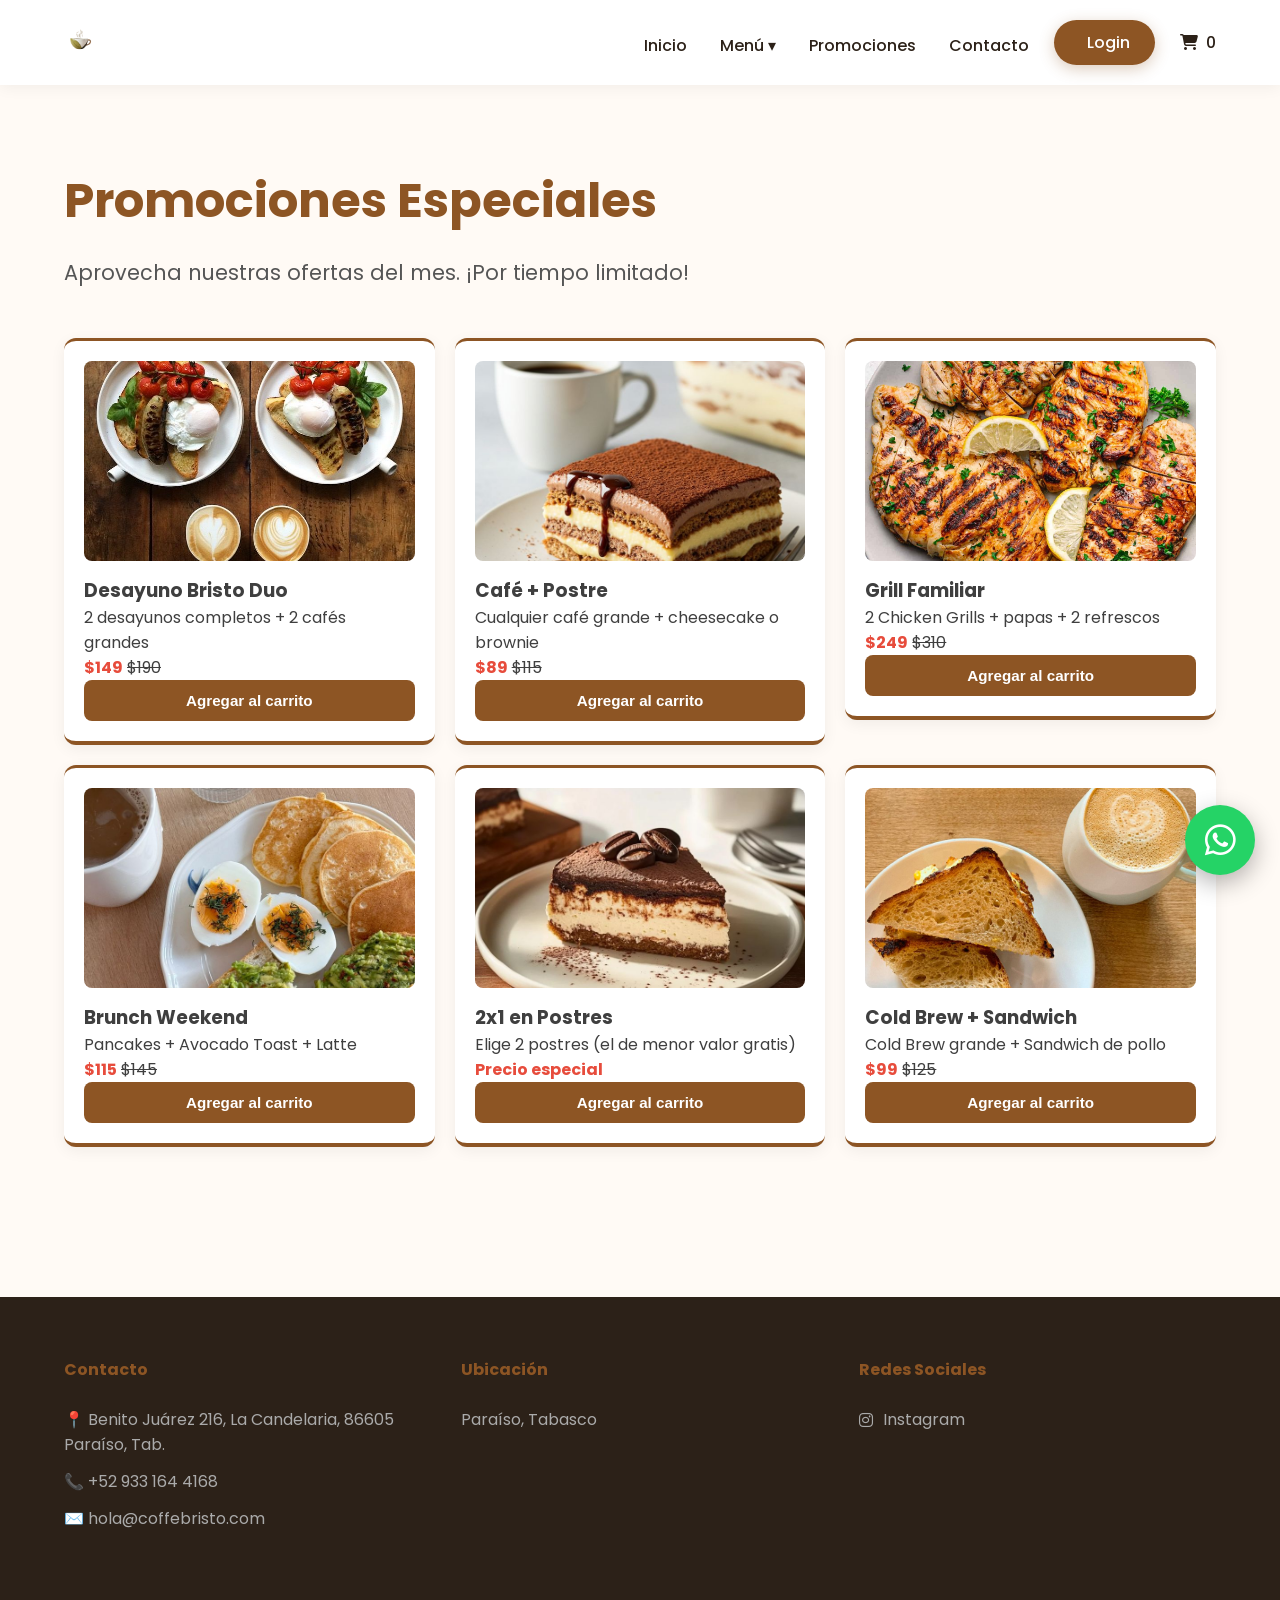
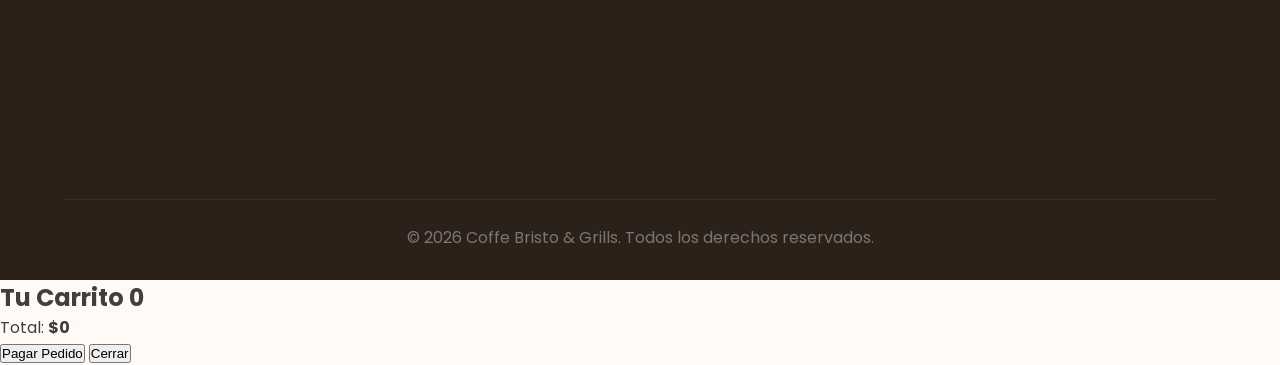
<file: promociones.html>
<!DOCTYPE html>
<html lang="es">
<head>
    <meta charset="UTF-8">
    <meta name="viewport" content="width=device-width, initial-scale=1.0">
    <title>Promociones | COFFEE Bristo & Grills</title>
    <link href="https://fonts.googleapis.com/css2?family=Poppins:wght@300;400;600&display=swap" rel="stylesheet">
    <link rel="stylesheet" href="https://cdn-uicons.flaticon.com/uicons-regular-rounded/css/uicons-regular-rounded.css">
    <link rel="stylesheet" href="https://cdnjs.cloudflare.com/ajax/libs/font-awesome/6.5.1/css/all.min.css">
    <link rel="stylesheet" href="estilos_maquetacion.css">
    <link rel="icon" type="image/jpg" href="img/LOGO.png">
</head>
<body>
    <!-- HEADER -->
    <header>
        <div class="container">
            <div class="logo">
                <a href="index.html">
                    <img src="img/LOGO.png" alt="COFFEE Bristo & Grills">
                </a>
            </div>
            <nav>
                <ul class="nav-menu">
                    <li><a href="index.html"><i class="fi fi-rr-home"></i> Inicio</a></li>
                    <li class="dropdown">
                        <a href="#"><i class="fi fi-rr-coffee"></i> Menú ▾</a>
                        <ul class="dropdown-content">
                            <li><a href="cafes.html">Cafés Especiales</a></li>
                            <li><a href="desayunos.html">Desayunos y Brunch</a></li>
                            <li><a href="grills.html">Grills y Platos Fuertes</a></li>
                            <li><a href="postres.html">Postres y Repostería</a></li>
                        </ul>
                    </li>
                    <li><a href="promociones.html"><i class="fi fi-rr-tags"></i> Promociones</a></li>
                    <li><a href="https://api.whatsapp.com/send/?phone=529331644168&text&type=phone_number&app_absent=0"><i class="fi fi-rr-phone-call"></i> Contacto</a></li>
                    <li><a href="login.html" class="btn-login"><i class="fi fi-rr-user"></i> Login</a></li>
                    <li><a href="#" id="cart-icon" class="cart-icon"><i class="fas fa-shopping-cart"></i> <span id="cart-count">0</span></a></li>
                </ul>
            </nav>
        </div>
    </header>

    <main class="container" style="padding: 80px 0 100px;">
        <h1 style="font-size: 3rem; color: #8D5524; margin-bottom: 20px;">Promociones Especiales</h1>
        <p style="font-size: 1.3rem; max-width: 700px; margin-bottom: 50px; color: #555;">
            Aprovecha nuestras ofertas del mes. ¡Por tiempo limitado!
        </p>

        <div class="contenedor-tres">
            <!-- Promo 1 -->
            <div class="cuadro cuadro-pequeno">
                <div class="imagen-placeholder"><img src="img/28.jpg" alt="Promo Desayuno"></div>
                <h3>Desayuno Bristo Duo</h3>
                <p>2 desayunos completos + 2 cafés grandes</p>
                <p><strong style="color:#e74c3c;">$149</strong> <s>$190</s></p>
                <button class="add-to-cart" data-name="Desayuno Bristo Duo" data-price="149">Agregar al carrito</button>
            </div>

            <!-- Promo 2 -->
            <div class="cuadro cuadro-pequeno">
                <div class="imagen-placeholder"><img src="img/29.jpg" alt="Promo Café"></div>
                <h3>Café + Postre</h3>
                <p>Cualquier café grande + cheesecake o brownie</p>
                <p><strong style="color:#e74c3c;">$89</strong> <s>$115</s></p>
                <button class="add-to-cart" data-name="Combo Café + Postre" data-price="89">Agregar al carrito</button>
            </div>

            <!-- Promo 3 -->
            <div class="cuadro cuadro-pequeno">
                <div class="imagen-placeholder"><img src="img/30.jpg" alt="Promo Grill"></div>
                <h3>Grill Familiar</h3>
                <p>2 Chicken Grills + papas + 2 refrescos</p>
                <p><strong style="color:#e74c3c;">$249</strong> <s>$310</s></p>
                <button class="add-to-cart" data-name="Grill Familiar" data-price="249">Agregar al carrito</button>
            </div>

            <!-- Promo 4 -->
            <div class="cuadro cuadro-pequeno">
                <div class="imagen-placeholder"><img src="img/31.jpg" alt="Promo Brunch"></div>
                <h3>Brunch Weekend</h3>
                <p>Pancakes + Avocado Toast + Latte</p>
                <p><strong style="color:#e74c3c;">$115</strong> <s>$145</s></p>
                <button class="add-to-cart" data-name="Brunch Weekend" data-price="115">Agregar al carrito</button>
            </div>

            <!-- Promo 5 -->
            <div class="cuadro cuadro-pequeno">
                <div class="imagen-placeholder"><img src="img/32.jpg" alt="Promo Postre"></div>
                <h3>2x1 en Postres</h3>
                <p>Elige 2 postres (el de menor valor gratis)</p>
                <p><strong style="color:#e74c3c;">Precio especial</strong></p>
                <button class="add-to-cart" data-name="Promo 2x1 Postres" data-price="120">Agregar al carrito</button>
            </div>

            <!-- Promo 6 -->
            <div class="cuadro cuadro-pequeno">
                <div class="imagen-placeholder"><img src="img/33.jpg" alt="Promo Café"></div>
                <h3>Cold Brew + Sandwich</h3>
                <p>Cold Brew grande + Sandwich de pollo</p>
                <p><strong style="color:#e74c3c;">$99</strong> <s>$125</s></p>
                <button class="add-to-cart" data-name="Cold Brew + Sandwich" data-price="99">Agregar al carrito</button>
            </div>
        </div>
    </main>

    <!-- FOOTER -->
    <footer>
        <div class="container">
            <div class="footer-grid">
                <div class="footer-col">
                    <h4>Contacto</h4>
                    <p>📍 Benito Juárez 216, La Candelaria, 86605 Paraíso, Tab.</p>
                    <p>📞 +52 933 164 4168</p>
                    <p>✉️ hola@coffebristo.com</p>
                </div>
                <div class="footer-col">
                    <h4>Ubicación</h4>
                    <p>Paraíso, Tabasco</p>
                    <div class="mapa">
                        <iframe src="https://www.google.com/maps/embed?pb=!1m18!1m12!1m3!1d3785.9421249819943!2d-93.21719478960398!3d18.3954849826017!2m3!1f0!2f0!3f0!3m2!1i1024!2i768!4f13.1!3m3!1m2!1s0x85ee8cd43c8d1bd9%3A0x80d4d2b77e16ad9!2sParque%20Venustiano%20Carranza!5e0!3m2!1ses!2smx!4v1780026919325!5m2!1ses!2smx" width="400" height="300" style="border:0;" allowfullscreen="" loading="lazy"></iframe>
                    </div>
                </div>
                <div class="footer-col">
                    <h4>Redes Sociales</h4>
                    <div class="redes-sociales">
                        <a href="https://www.instagram.com/coffebristo"><i class="fab fa-instagram"></i> Instagram</a>
                    </div>
                </div>
            </div>
            <div class="footer-bottom">
                &copy; 2026 Coffe Bristo & Grills. Todos los derechos reservados.
            </div>
        </div>
    </footer>

    <!-- CARRITO MODAL -->
    <div id="cart-modal" class="cart-modal">
        <div class="cart-content">
            <h2>Tu Carrito <span id="modal-cart-count">0</span></h2>
            <div id="cart-items"></div>
            <div class="cart-total">Total: <strong id="cart-total">$0</strong></div>
            <button class="btn-comprar" onclick="checkout()">Pagar Pedido</button>
            <button onclick="closeCart()">Cerrar</button>
        </div>
    </div>

    <a href="https://wa.me/529331644168" class="whatsapp-float" target="_blank">
        <i class="fab fa-whatsapp"></i>
    </a>

    <script>
        // === CARRITO JS ===
        let cart = JSON.parse(localStorage.getItem('coffeBristoCart')) || [];

        function updateCartCount() {
            const count = cart.reduce((sum, item) => sum + item.quantity, 0);
            const countEl = document.getElementById('cart-count');
            if (countEl) countEl.textContent = count;
        }

        function addToCart(name, price) {
            const existing = cart.find(item => item.name === name);
            if (existing) {
                existing.quantity += 1;
            } else {
                cart.push({ name, price: parseFloat(price), quantity: 1 });
            }
            localStorage.setItem('coffeBristoCart', JSON.stringify(cart));
            updateCartCount();
            alert(`${name} agregado al carrito`);
        }

        function renderCart() {
            const container = document.getElementById('cart-items');
            container.innerHTML = '';
            let total = 0;

            cart.forEach((item, index) => {
                total += item.price * item.quantity;
                container.innerHTML += `
                    <div class="cart-item">
                        <span>${item.name}</span>
                        <span>$${item.price} × ${item.quantity}</span>
                        <button onclick="changeQuantity(${index}, -1)">-</button>
                        <button onclick="changeQuantity(${index}, 1)">+</button>
                        <button onclick="removeFromCart(${index})">Eliminar</button>
                    </div>
                `;
            });

            document.getElementById('cart-total').textContent = `$${total}`;
            document.getElementById('modal-cart-count').textContent = cart.length;
        }

        function changeQuantity(index, change) {
            cart[index].quantity += change;
            if (cart[index].quantity < 1) cart.splice(index, 1);
            localStorage.setItem('coffeBristoCart', JSON.stringify(cart));
            renderCart();
            updateCartCount();
        }

        function removeFromCart(index) {
            cart.splice(index, 1);
            localStorage.setItem('coffeBristoCart', JSON.stringify(cart));
            renderCart();
            updateCartCount();
        }

        function openCart() {
            renderCart();
            document.getElementById('cart-modal').style.display = 'flex';
        }

        function closeCart() {
            document.getElementById('cart-modal').style.display = 'none';
        }

        function checkout() {
            if (cart.length === 0) return alert("El carrito está vacío");
            alert("¡Gracias por tu pedido! Te contactaremos por WhatsApp para confirmar los detalles.");
            cart = [];
            localStorage.setItem('coffeBristoCart', JSON.stringify(cart));
            closeCart();
            updateCartCount();
        }

        // Eventos
        document.querySelectorAll('.add-to-cart').forEach(btn => {
            btn.addEventListener('click', () => {
                const name = btn.getAttribute('data-name');
                const price = btn.getAttribute('data-price');
                addToCart(name, price);
            });
        });

        document.getElementById('cart-icon').addEventListener('click', (e) => {
            e.preventDefault();
            openCart();
        });

        updateCartCount();
    </script>
</body>
</html>
</file>
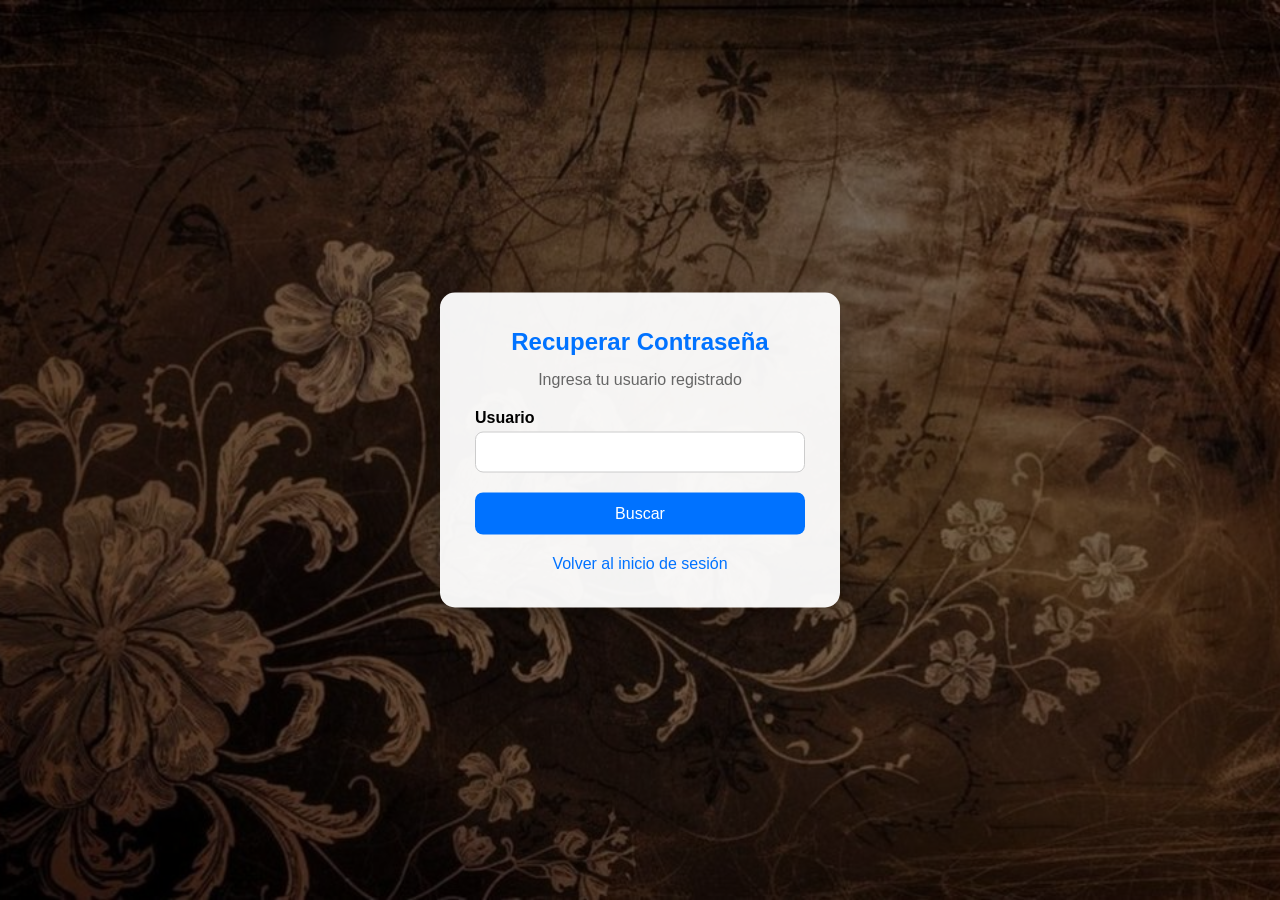
<file: recuperar.html>
<!DOCTYPE html>
<html lang="es">
<head>
<meta charset="UTF-8">
<meta name="viewport" content="width=device-width, initial-scale=1.0">
<title>Recuperar Contraseña</title>

<style>
*{
    margin:0;
    padding:0;
    box-sizing:border-box;
}

body{
    font-family:'Segoe UI', Tahoma, Geneva, Verdana, sans-serif;
    height:100vh;
    background:url('img/login.jpg') no-repeat center center fixed;
    background-size:cover;
}

body::before{
    content:"";
    position:absolute;
    width:100%;
    height:100%;
    background:rgba(0,0,0,.5);
}

.contenedor{
    position:relative;
    z-index:1;
    max-width:400px;
    margin:auto;
    top:50%;
    transform:translateY(-50%);
    background:rgba(255,255,255,.95);
    padding:35px;
    border-radius:15px;
    box-shadow:0 10px 25px rgba(0,0,0,.3);
}

h2{
    text-align:center;
    color:#0072ff;
    margin-bottom:15px;
}

p{
    text-align:center;
    color:#666;
    margin-bottom:20px;
}

label{
    display:block;
    margin-bottom:5px;
    font-weight:bold;
}

input{
    width:100%;
    padding:12px;
    border:1px solid #ccc;
    border-radius:8px;
    margin-bottom:20px;
}

button{
    width:100%;
    padding:12px;
    border:none;
    border-radius:8px;
    background:#0072ff;
    color:white;
    cursor:pointer;
    font-size:16px;
}

button:hover{
    background:#005ecc;
}

.resultado{
    margin-top:20px;
    text-align:center;
    font-weight:bold;
    color:#333;
}

.volver{
    text-align:center;
    margin-top:15px;
}

.volver a{
    color:#0072ff;
    text-decoration:none;
}
</style>

</head>
<body>

<div class="contenedor">

    <h2>Recuperar Contraseña</h2>

    <p>Ingresa tu usuario registrado</p>

    <form id="formRecuperar">

        <label>Usuario</label>
        <input type="text" id="usuario" required>

        <button type="submit">Buscar</button>

    </form>

    <div class="resultado" id="resultado"></div>

    <div class="volver">
        <a href="login.html">Volver al inicio de sesión</a>
    </div>

</div>

<script>

document.getElementById("formRecuperar").addEventListener("submit", function(e){

    e.preventDefault();

    const usuarioIngresado = document.getElementById("usuario").value;

    const usuarioGuardado = localStorage.getItem("usuario");
    const contrasenaGuardada = localStorage.getItem("contrasena");

    const resultado = document.getElementById("resultado");

    if(usuarioIngresado === usuarioGuardado){
        resultado.innerHTML = "Tu contraseña es: " + contrasenaGuardada;
    }else{
        resultado.innerHTML = "Usuario no encontrado";
    }

});

</script>

</body>
</html>
</file>
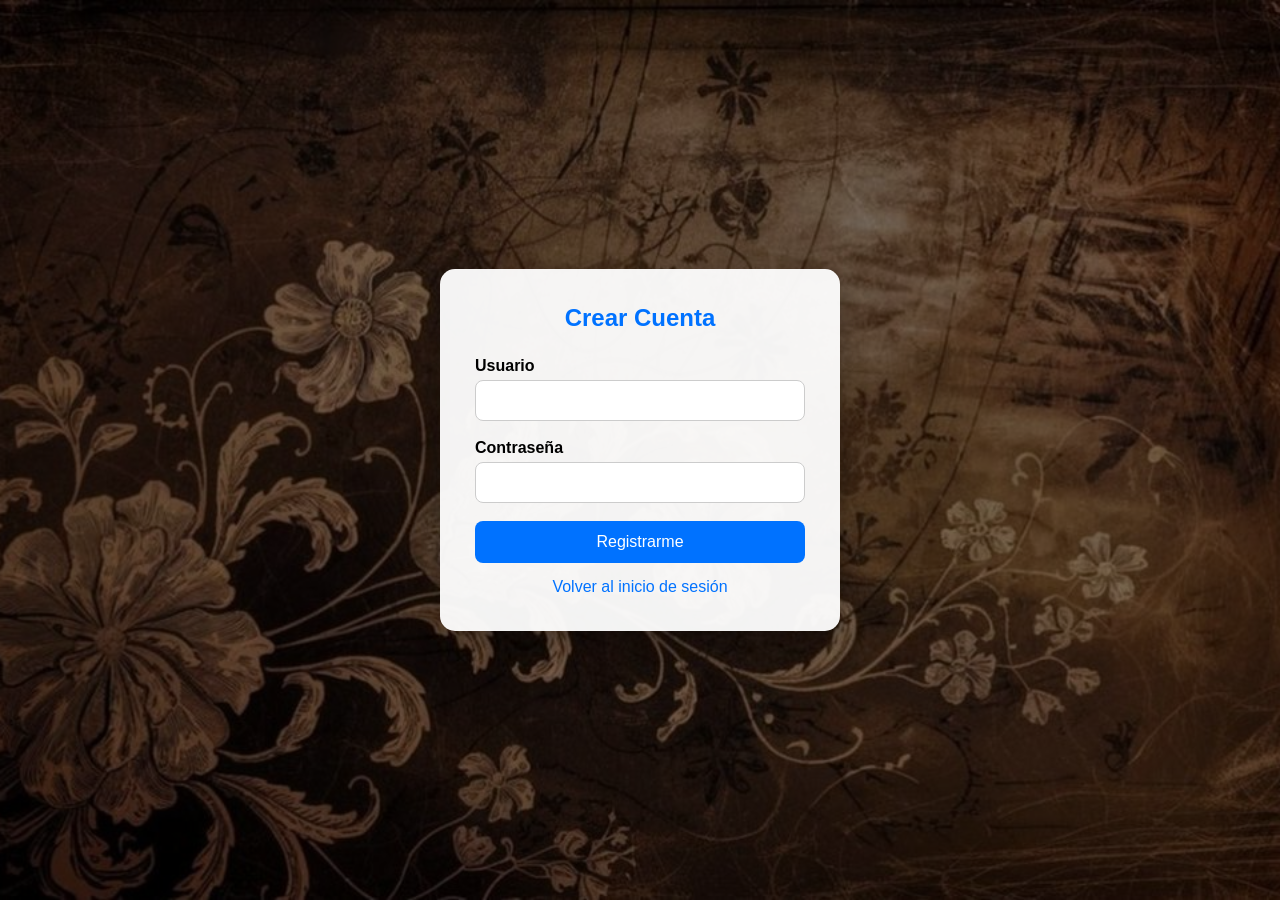
<file: registro.html>
<!DOCTYPE html>
<html lang="es">
<head>
<meta charset="UTF-8">
<meta name="viewport" content="width=device-width, initial-scale=1.0">
<title>Crear Cuenta</title>

<style>
*{
    margin:0;
    padding:0;
    box-sizing:border-box;
}

body{
    font-family:'Segoe UI', Tahoma, Geneva, Verdana, sans-serif;
    height:100vh;
    background:url('img/login.jpg') no-repeat center center fixed;
    background-size:cover;
}

body::before{
    content:"";
    position:absolute;
    top:0;
    left:0;
    width:100%;
    height:100%;
    background:rgba(0,0,0,.5);
}

.contenedor{
    position:relative;
    z-index:1;
    max-width:400px;
    margin:auto;
    top:50%;
    transform:translateY(-50%);
    background:rgba(255,255,255,.95);
    padding:35px;
    border-radius:15px;
    box-shadow:0 10px 25px rgba(0,0,0,.3);
}

h2{
    text-align:center;
    color:#0072ff;
    margin-bottom:25px;
}

label{
    display:block;
    margin-bottom:5px;
    font-weight:bold;
}

input{
    width:100%;
    padding:12px;
    margin-bottom:18px;
    border:1px solid #ccc;
    border-radius:8px;
    outline:none;
}

input:focus{
    border-color:#0072ff;
}

button{
    width:100%;
    padding:12px;
    border:none;
    border-radius:8px;
    background:#0072ff;
    color:white;
    font-size:16px;
    cursor:pointer;
}

button:hover{
    background:#005ecc;
}

.volver{
    text-align:center;
    margin-top:15px;
}

.volver a{
    color:#0072ff;
    text-decoration:none;
}
</style>

</head>
<body>

<div class="contenedor">
    <h2>Crear Cuenta</h2>

    <form id="formRegistro">

        <label>Usuario</label>
        <input type="text" id="nuevoUsuario" required>

        <label>Contraseña</label>
        <input type="password" id="nuevaContrasena" required>

        <button type="submit">Registrarme</button>

    </form>

    <div class="volver">
        <a href="login.html">Volver al inicio de sesión</a>
    </div>
</div>

<script>
document.getElementById("formRegistro").addEventListener("submit", function(e){

    e.preventDefault();

    const usuario = document.getElementById("nuevoUsuario").value;
    const contrasena = document.getElementById("nuevaContrasena").value;

    localStorage.setItem("usuario", usuario);
    localStorage.setItem("contrasena", contrasena);

    alert("Cuenta creada correctamente");

    window.location.href = "login.html";
});
</script>

</body>
</html>
</file>
<file: estilos_maquetacion.css>
:root {
    --color-primario: #8D5524;      
    --color-secundario: #F4A261;    
    --color-oscuro: #2C2118;        
    --color-texto: #3f3f3f;
    --blanco: #ffffff;
    --crema: #fffaf5;
    --sombra: 0 10px 30px rgba(141, 85, 36, 0.15);
    --transicion: all 0.4s cubic-bezier(0.165, 0.84, 0.44, 1);
}

*{
    margin:0;
    padding:0;
    box-sizing:border-box;
}

body{
    font-family:'Poppins', sans-serif;
    background: var(--crema);
    color:var(--color-texto);
    display:flex;
    flex-direction:column;
    min-height:100vh;
}

.container{
    width:90%;
    max-width:1200px;
    margin:0 auto;
}

header{
    background:var(--blanco);
    padding:15px 0;
    box-shadow:0 2px 15px rgba(0,0,0,0.06);
    position:sticky;
    top:0;
    z-index:1000;
}
header .container{
    display:flex;
    justify-content:space-between;
    align-items:center;
}

.logo img{
    height:55px;
    width:auto;
    display:block;
}

.nav-menu{
    display:flex;
    align-items:center;
    list-style:none;
}
.nav-menu > li{
    margin-left:25px;
    position:relative;
}
.nav-menu a{
    text-decoration:none;
    color:var(--color-oscuro);
    font-weight:500;
    display:inline-flex;
    align-items:center;
    gap:8px;
    transition:var(--transicion);
}

.nav-menu > li > a::after{
    content:'';
    position:absolute;
    width:0;
    height:2px;
    bottom:-5px;
    left:0;
    background:var(--color-primario);
    transition:var(--transicion);
}
.nav-menu > li:hover > a::after{
    width:100%;
}
.nav-menu a:hover{
    color:var(--color-primario);
}

.dropdown-content{
    position:absolute;
    top:120%;
    left:-20px;
    background:var(--blanco);
    min-width:220px;
    padding:15px 0;
    list-style:none;
    border-radius:12px;
    box-shadow:var(--sombra);
    opacity:0;
    visibility:hidden;
    transform:translateY(20px);
    transition:var(--transicion);
}
.dropdown:hover .dropdown-content{
    opacity:1;
    visibility:visible;
    transform:translateY(0);
}
.dropdown-content li a{
    padding:12px 25px;
    font-size:0.9rem;
    color:var(--color-texto);
    display:block;
}
.dropdown-content li a:hover{
    background:#fff4eb;
    color:var(--color-primario);
    padding-left:30px;
}

.btn-login{
    background:var(--color-primario);
    color:white !important;
    padding:10px 25px;
    border-radius:50px;
    box-shadow:0 4px 15px rgba(141, 85, 36, 0.3);
}
.btn-login:hover{
    transform:translateY(-2px);
    background:#6F3F1A;
}

/* =========================
   BANNER SWIPER
========================= */
.mainBanner{
    width:100%;
    height:420px;
    position:relative;
    overflow:hidden;
}
.banner-link{
    display:block;
    width:100%;
    height:100%;
}
.mainBanner .swiper-slide{
    overflow:hidden;
}
.mainBanner img{
    width:100%;
    height:100%;
    object-fit:cover;
    transition:transform 0.6s ease;
}
.banner-link:hover img{
    transform:scale(1.05);
}

/* ========================
   TARJETAS Y IMÁGENES UNIFORMES
======================== */

.seccion-info{
    padding:40px 0;
}
.titulo-seccion{
    margin-bottom:25px;
    border-left:5px solid var(--color-primario);
    padding-left:15px;
    color:var(--color-oscuro);
    font-weight:600;
}

.contenedor-dos,
.contenedor-tres{
    display:flex;
    gap:20px;
    flex-wrap:wrap;
    margin-bottom:50px;
}

.cuadro{
    background:var(--blanco);
    border-radius:12px;
    padding:20px;
    box-shadow:0 4px 15px rgba(0,0,0,0.06);
    transition:0.3s ease;
    border-bottom: 4px solid var(--color-primario);
    display: flex;
    flex-direction: column;
    height: 100%;
}
.cuadro:hover{
    transform:translateY(-8px);
    box-shadow:0 15px 35px rgba(141, 85, 36, 0.18);
}

.cuadro-grande{
    flex:1 1 calc(50% - 20px);
    min-width:300px;
}
.cuadro-pequeno{
    flex:1 1 calc(33.33% - 20px);
    min-width:250px;
    border-top:3px solid var(--color-primario);
}

/* IMÁGENES DEL MISMO TAMAÑO */
.imagen-placeholder{
    width: 100%;
    height: 200px;           /* ← Puedes cambiar a 180px o 220px si quieres */
    border-radius: 8px;
    overflow: hidden;
    margin-bottom: 15px;
    background: #f8f1e9;
    display: flex;
    align-items: center;
    justify-content: center;
}

.imagen-placeholder img{
    width: 100%;
    height: 100%;
    object-fit: cover;       /* Hace que todas se vean del mismo tamaño */
    object-position: center;
    transition: transform 0.4s ease;
}

.cuadro:hover .imagen-placeholder img{
    transform: scale(1.08);
}

/* Botones Agregar al carrito */
.cuadro button.add-to-cart {
    margin-top: auto;
    padding: 12px 20px;
    background: var(--color-primario);
    color: white;
    border: none;
    border-radius: 8px;
    cursor: pointer;
    font-weight: 600;
    font-size: 0.95rem;
    transition: 0.3s;
}

.cuadro button.add-to-cart:hover {
    background: #6F3F1A;
    transform: translateY(-2px);
}

.media-container{
    width:100%;
    height:200px;
    background:#fff4eb;
    display:flex;
    justify-content:center;
    align-items:center;
    border-radius:8px;
    overflow:hidden;
    margin-bottom:12px;
}
.media-container img,
.media-container video{
    width: 100%;
    height: 100%;
    object-fit: cover;
}

.leer-mas{
    display:inline-block;
    margin-top:15px;
    color:var(--color-primario);
    text-decoration:none;
    font-weight:600;
    transition:0.3s;
}
.leer-mas:hover{
    color:#6F3F1A;
    padding-left:10px;
}

/* ========================
   FOOTER Y WHATSAPP
======================== */
footer{
    background:#2C2118;
    color:white;
    padding:60px 0 30px;
    margin-top:auto;
}

.footer-grid{
    display:grid;
    grid-template-columns:repeat(auto-fit, minmax(250px,1fr));
    gap:40px;
    margin-bottom:40px;
}

.footer-col h4{
    color:var(--color-primario);
    margin-bottom:25px;
}

.footer-col p,
.footer-col li{
    color:#aaa;
    margin-bottom:12px;
}

.footer-col a{
    color:#aaa;
    text-decoration:none;
    transition:0.3s;
}
.footer-col a:hover{
    color:var(--color-primario);
}

.footer-bottom{
    text-align:center;
    border-top:1px solid #3f2e22;
    padding-top:25px;
    color:#777;
}

.redes-sociales{
    display:flex;
    flex-direction:column;
    gap:12px;
}
.redes-sociales a{
    display:flex;
    align-items:center;
    gap:10px;
}
.redes-sociales a:hover{
    color:var(--color-primario);
}

.mapa{
    margin-top:20px;
    border-radius:15px;
    overflow:hidden;
}

.whatsapp-float{
    position:fixed;
    width:70px;
    height:70px;
    right:25px;
    bottom:25px;
    background:#25D366;
    color:white;
    border-radius:50%;
    display:flex;
    justify-content:center;
    align-items:center;
    text-decoration:none;
    font-size:35px;
    z-index:99999;
    box-shadow:0 8px 25px rgba(0,0,0,0.3);
    transition:0.3s ease;
}
.whatsapp-float:hover{
    transform:scale(1.1);
    background:#1ebe5d;
}

/* Responsive */
@media(max-width:850px){
    header .container{
        flex-direction:column;
        gap:20px;
    }
    .nav-menu{
        flex-wrap:wrap;
        justify-content:center;
    }
    .nav-menu li{
        margin:5px 15px;
    }
    .dropdown-content{
        position:static;
        opacity:1;
        visibility:visible;
        transform:none;
        display:none;
        box-shadow:none;
        background:#fff4eb;
    }
    .dropdown:hover .dropdown-content{
        display:block;
    }
    .contenedor-dos,
    .contenedor-tres{
        flex-direction:column;
    }
    .cuadro-grande,
    .cuadro-pequeno{
        width:100%;
    }
    .footer-grid{
        grid-template-columns:1fr;
    }
    .mainBanner{
        height:280px;
    }
}
</file>
